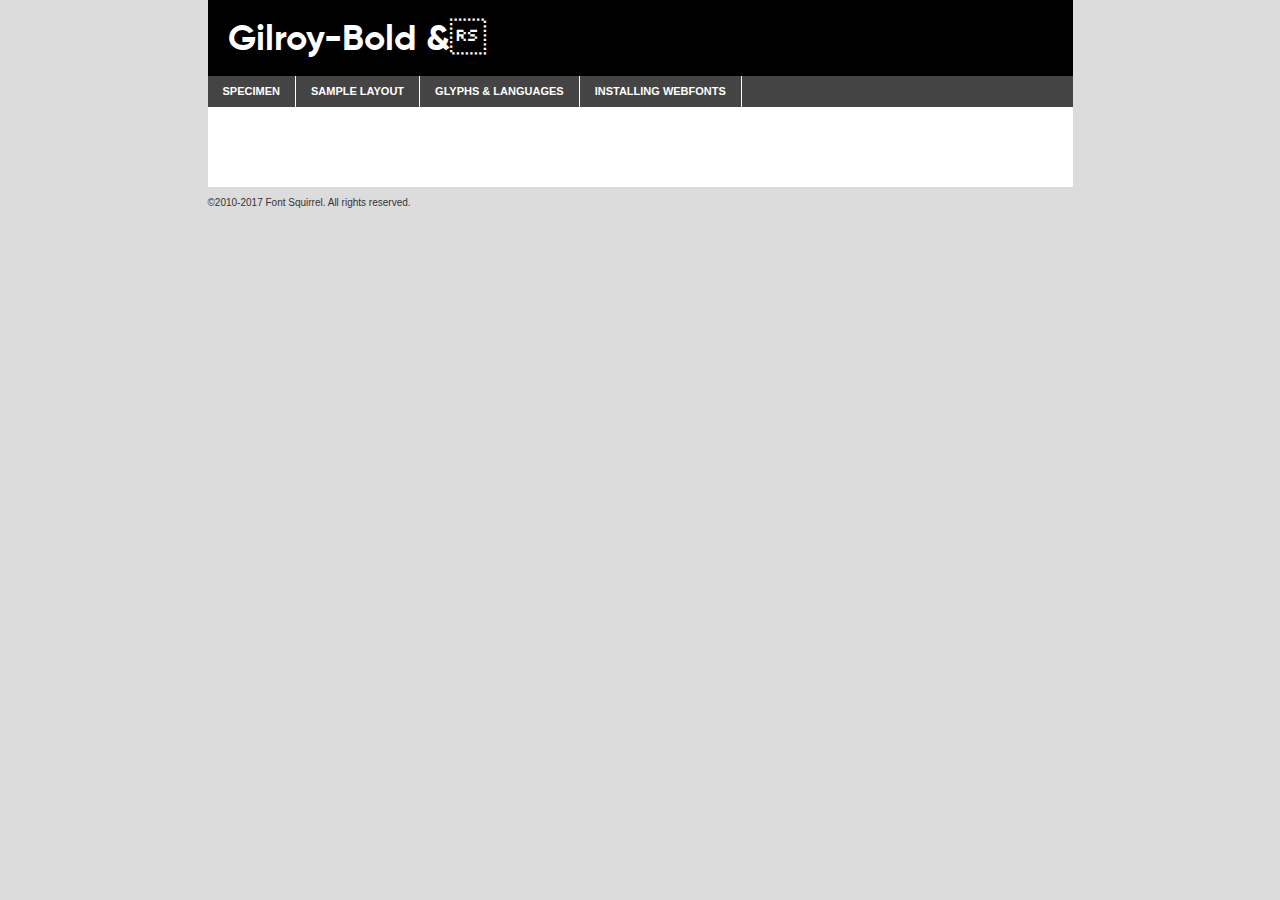
<file: assets/font/gilroy-bold-demo.html>
<!DOCTYPE html PUBLIC "-//W3C//DTD XHTML 1.0 Transitional//EN"
        "http://www.w3.org/TR/xhtml1/DTD/xhtml1-transitional.dtd">

<html xmlns="http://www.w3.org/1999/xhtml" xml:lang="en" lang="en">
<head>
    <meta http-equiv="Content-Type" content="text/html; charset=utf-8"/>
    <script src="http://ajax.googleapis.com/ajax/libs/jquery/1.7.2/jquery.min.js" type="text/javascript" charset="utf-8"></script>
    <script type="text/javascript">
		(function($) {
			$.fn.easyTabs = function(option) {
				var param = jQuery.extend({ fadeSpeed: 'fast', defaultContent: 1, activeClass: 'active' }, option);
				$(this).each(function() {
					var thisId = '#' + this.id;
					if ( param.defaultContent == '' )
					{
						param.defaultContent = 1;
					}
					if ( typeof param.defaultContent == 'number' )
					{
						var defaultTab = $(thisId + ' .tabs li:eq(' + (param.defaultContent - 1) + ') a').attr('href').substr(1);
					}
					else
					{
						var defaultTab = param.defaultContent;
					}
					$(thisId + ' .tabs li a').each(function() {
						var tabToHide = $(this).attr('href').substr(1);
						$('#' + tabToHide).addClass('easytabs-tab-content');
					});
					hideAll();
					changeContent(defaultTab);

					function hideAll() {$(thisId + ' .easytabs-tab-content').hide();}

					function changeContent(tabId)
					{
						hideAll();
						$(thisId + ' .tabs li').removeClass(param.activeClass);
						$(thisId + ' .tabs li a[href=#' + tabId + ']').closest('li').addClass(param.activeClass);
						if ( param.fadeSpeed != 'none' )
						{
							$(thisId + ' #' + tabId).fadeIn(param.fadeSpeed);
						}
						else
						{
							$(thisId + ' #' + tabId).show();
						}
					}

					$(thisId + ' .tabs li').click(function() {
						var tabId = $(this).find('a').attr('href').substr(1);
						changeContent(tabId);
						return false;
					});
				});
			}
		})(jQuery);
    </script>
    <link rel="stylesheet" href="specimen_files/specimen_stylesheet.css" type="text/css" charset="utf-8"/>
    <link rel="stylesheet" href="stylesheet.css" type="text/css" charset="utf-8"/>

    <style type="text/css">
        		body {
			font-family: 'gilroy-bolduploaded_file';
        		}

            </style>

    <title>Gilroy-Bold & Specimen</title>


    <script type="text/javascript" charset="utf-8">
		$(document).ready(function() {
			$('#container').easyTabs({ defaultContent: 1 });
		});
    </script>
</head>

<body>
<div id="container">
    <div id="header">
		Gilroy-Bold &    </div>
    <ul class="tabs">
        <li><a href="#specimen">Specimen</a></li>
        <li><a href="#layout">Sample Layout</a></li>
		        <li><a href="#glyphs">Glyphs &amp; Languages</a></li>
        <li><a href="#installing">Installing Webfonts</a></li>

    </ul>

    <div id="main_content">


        <div id="specimen">

            <div class="section">
                <div class="grid12 firstcol">
                    <div class="huge">AaBb</div>
                </div>
            </div>

            <div class="section">
                <div class="glyph_range">A&#x200B;B&#x200b;C&#x200b;D&#x200b;E&#x200b;F&#x200b;G&#x200b;H&#x200b;I&#x200b;J&#x200b;K&#x200b;L&#x200b;M&#x200b;N&#x200b;O&#x200b;P&#x200b;Q&#x200b;R&#x200b;S&#x200b;T&#x200b;U&#x200b;V&#x200b;W&#x200b;X&#x200b;Y&#x200b;Z&#x200b;a&#x200b;b&#x200b;c&#x200b;d&#x200b;e&#x200b;f&#x200b;g&#x200b;h&#x200b;i&#x200b;j&#x200b;k&#x200b;l&#x200b;m&#x200b;n&#x200b;o&#x200b;p&#x200b;q&#x200b;r&#x200b;s&#x200b;t&#x200b;u&#x200b;v&#x200b;w&#x200b;x&#x200b;y&#x200b;z&#x200b;1&#x200b;2&#x200b;3&#x200b;4&#x200b;5&#x200b;6&#x200b;7&#x200b;8&#x200b;9&#x200b;0&#x200b;&amp;&#x200b;.&#x200b;,&#x200b;?&#x200b;!&#x200b;&#64;&#x200b;(&#x200b;)&#x200b;#&#x200b;$&#x200b;%&#x200b;*&#x200b;+&#x200b;-&#x200b;=&#x200b;:&#x200b;;</div>
            </div>
            <div class="section">
                <div class="grid12 firstcol">
                    <table class="sample_table">
                        <tr>
                            <td>10</td>
                            <td class="size10">abcdefghijklmnopqrstuvwxyzABCDEFGHIJKLMNOPQRSTUVWXYZ0123456789abcdefghijklmnopqrstuvwxyzABCDEFGHIJKLMNOPQRSTUVWXYZ0123456789abcdefghijklmnopqrstuvwxyzABCDEFGHIJKLMNOPQRSTUVWXYZ</td>
                        </tr>
                        <tr>
                            <td>11</td>
                            <td class="size11">abcdefghijklmnopqrstuvwxyzABCDEFGHIJKLMNOPQRSTUVWXYZ0123456789abcdefghijklmnopqrstuvwxyzABCDEFGHIJKLMNOPQRSTUVWXYZ0123456789abcdefghijklmnopqrstuvwxyzABCDEFGHIJKLMNOPQRSTUVWXYZ</td>
                        </tr>
                        <tr>
                            <td>12</td>
                            <td class="size12">abcdefghijklmnopqrstuvwxyzABCDEFGHIJKLMNOPQRSTUVWXYZ0123456789abcdefghijklmnopqrstuvwxyzABCDEFGHIJKLMNOPQRSTUVWXYZ0123456789abcdefghijklmnopqrstuvwxyzABCDEFGHIJKLMNOPQRSTUVWXYZ</td>
                        </tr>
                        <tr>
                            <td>13</td>
                            <td class="size13">abcdefghijklmnopqrstuvwxyzABCDEFGHIJKLMNOPQRSTUVWXYZ0123456789abcdefghijklmnopqrstuvwxyzABCDEFGHIJKLMNOPQRSTUVWXYZ0123456789abcdefghijklmnopqrstuvwxyzABCDEFGHIJKLMNOPQRSTUVWXYZ</td>
                        </tr>
                        <tr>
                            <td>14</td>
                            <td class="size14">abcdefghijklmnopqrstuvwxyzABCDEFGHIJKLMNOPQRSTUVWXYZ0123456789abcdefghijklmnopqrstuvwxyzABCDEFGHIJKLMNOPQRSTUVWXYZ0123456789abcdefghijklmnopqrstuvwxyzABCDEFGHIJKLMNOPQRSTUVWXYZ</td>
                        </tr>
                        <tr>
                            <td>16</td>
                            <td class="size16">abcdefghijklmnopqrstuvwxyzABCDEFGHIJKLMNOPQRSTUVWXYZ0123456789abcdefghijklmnopqrstuvwxyzABCDEFGHIJKLMNOPQRSTUVWXYZ</td>
                        </tr>
                        <tr>
                            <td>18</td>
                            <td class="size18">abcdefghijklmnopqrstuvwxyzABCDEFGHIJKLMNOPQRSTUVWXYZ0123456789abcdefghijklmnopqrstuvwxyzABCDEFGHIJKLMNOPQRSTUVWXYZ</td>
                        </tr>
                        <tr>
                            <td>20</td>
                            <td class="size20">abcdefghijklmnopqrstuvwxyzABCDEFGHIJKLMNOPQRSTUVWXYZ0123456789abcdefghijklmnopqrstuvwxyzABCDEFGHIJKLMNOPQRSTUVWXYZ</td>
                        </tr>
                        <tr>
                            <td>24</td>
                            <td class="size24">abcdefghijklmnopqrstuvwxyzABCDEFGHIJKLMNOPQRSTUVWXYZ0123456789abcdefghijklmnopqrstuvwxyzABCDEFGHIJKLMNOPQRSTUVWXYZ</td>
                        </tr>
                        <tr>
                            <td>30</td>
                            <td class="size30">abcdefghijklmnopqrstuvwxyzABCDEFGHIJKLMNOPQRSTUVWXYZ0123456789abcdefghijklmnopqrstuvwxyzABCDEFGHIJKLMNOPQRSTUVWXYZ</td>
                        </tr>
                        <tr>
                            <td>36</td>
                            <td class="size36">abcdefghijklmnopqrstuvwxyzABCDEFGHIJKLMNOPQRSTUVWXYZ0123456789abcdefghijklmnopqrstuvwxyzABCDEFGHIJKLMNOPQRSTUVWXYZ</td>
                        </tr>
                        <tr>
                            <td>48</td>
                            <td class="size48">abcdefghijklmnopqrstuvwxyzABCDEFGHIJKLMNOPQRSTUVWXYZ0123456789abcdefghijklmnopqrstuvwxyzABCDEFGHIJKLMNOPQRSTUVWXYZ</td>
                        </tr>
                        <tr>
                            <td>60</td>
                            <td class="size60">abcdefghijklmnopqrstuvwxyzABCDEFGHIJKLMNOPQRSTUVWXYZ0123456789abcdefghijklmnopqrstuvwxyzABCDEFGHIJKLMNOPQRSTUVWXYZ</td>
                        </tr>
                        <tr>
                            <td>72</td>
                            <td class="size72">abcdefghijklmnopqrstuvwxyzABCDEFGHIJKLMNOPQRSTUVWXYZ0123456789abcdefghijklmnopqrstuvwxyzABCDEFGHIJKLMNOPQRSTUVWXYZ</td>
                        </tr>
                        <tr>
                            <td>90</td>
                            <td class="size90">abcdefghijklmnopqrstuvwxyzABCDEFGHIJKLMNOPQRSTUVWXYZ0123456789abcdefghijklmnopqrstuvwxyzABCDEFGHIJKLMNOPQRSTUVWXYZ</td>
                        </tr>
                    </table>

                </div>

            </div>


            <div class="section" id="bodycomparison">


                <div id="xheight">
                    <div class="fontbody">&#x25FC;&#x25FC;&#x25FC;&#x25FC;&#x25FC;&#x25FC;&#x25FC;&#x25FC;&#x25FC;&#x25FC;&#x25FC;&#x25FC;&#x25FC;&#x25FC;&#x25FC;&#x25FC;&#x25FC;&#x25FC;&#x25FC;&#x25FC;&#x25FC;&#x25FC;&#x25FC;&#x25FC;&#x25FC;&#x25FC;&#x25FC;&#x25FC;&#x25FC;&#x25FC;&#x25FC;&#x25FC;&#x25FC;&#x25FC;&#x25FC;&#x25FC;&#x25FC;&#x25FC;&#x25FC;&#x25FC;&#x25FC;&#x25FC;&#x25FC;&#x25FC;&#x25FC;&#x25FC;&#x25FC;&#x25FC;&#x25FC;&#x25FC;&#x25FC;&#x25FC;&#x25FC;&#x25FC;&#x25FC;&#x25FC;&#x25FC;&#x25FC;&#x25FC;&#x25FC;&#x25FC;&#x25FC;&#x25FC;&#x25FC;&#x25FC;&#x25FC;&#x25FC;&#x25FC;&#x25FC;&#x25FC;&#x25FC;&#x25FC;&#x25FC;&#x25FC;&#x25FC;&#x25FC;&#x25FC;&#x25FC;&#x25FC;&#x25FC;&#x25FC;&#x25FC;&#x25FC;&#x25FC;&#x25FC;&#x25FC;&#x25FC;&#x25FC;&#x25FC;&#x25FC;&#x25FC;&#x25FC;&#x25FC;&#x25FC;&#x25FC;&#x25FC;&#x25FC;&#x25FC;&#x25FC;body</div>
                    <div class="arialbody">body</div>
                    <div class="verdanabody">body</div>
                    <div class="georgiabody">body</div>
                </div>
                <div class="fontbody" style="z-index:1">
                    body<span>Gilroy-Bold &</span>
                </div>
                <div class="arialbody" style="z-index:1">
                    body<span>Arial</span>
                </div>
                <div class="verdanabody" style="z-index:1">
                    body<span>Verdana</span>
                </div>
                <div class="georgiabody" style="z-index:1">
                    body<span>Georgia</span>
                </div>


            </div>


            <div class="section psample psample_row1" id="">

                <div class="grid2 firstcol">
                    <p class="size10"><span>10.</span>Aenean lacinia bibendum nulla sed consectetur. Fusce dapibus, tellus ac cursus commodo, tortor mauris condimentum nibh, ut fermentum massa justo sit amet risus. Nullam id dolor id nibh ultricies vehicula ut id elit. Cum sociis natoque penatibus et magnis dis parturient montes, nascetur ridiculus mus. Nulla vitae elit libero, a pharetra augue.</p>

                </div>
                <div class="grid3">
                    <p class="size11"><span>11.</span>Aenean lacinia bibendum nulla sed consectetur. Fusce dapibus, tellus ac cursus commodo, tortor mauris condimentum nibh, ut fermentum massa justo sit amet risus. Nullam id dolor id nibh ultricies vehicula ut id elit. Cum sociis natoque penatibus et magnis dis parturient montes, nascetur ridiculus mus. Nulla vitae elit libero, a pharetra augue.</p>

                </div>
                <div class="grid3">
                    <p class="size12"><span>12.</span>Aenean lacinia bibendum nulla sed consectetur. Fusce dapibus, tellus ac cursus commodo, tortor mauris condimentum nibh, ut fermentum massa justo sit amet risus. Nullam id dolor id nibh ultricies vehicula ut id elit. Cum sociis natoque penatibus et magnis dis parturient montes, nascetur ridiculus mus. Nulla vitae elit libero, a pharetra augue.</p>

                </div>
                <div class="grid4">
                    <p class="size13"><span>13.</span>Aenean lacinia bibendum nulla sed consectetur. Fusce dapibus, tellus ac cursus commodo, tortor mauris condimentum nibh, ut fermentum massa justo sit amet risus. Nullam id dolor id nibh ultricies vehicula ut id elit. Cum sociis natoque penatibus et magnis dis parturient montes, nascetur ridiculus mus. Nulla vitae elit libero, a pharetra augue.</p>

                </div>
                <div class="white_blend"></div>

            </div>
            <div class="section psample psample_row2" id="">
                <div class="grid3 firstcol">
                    <p class="size14"><span>14.</span>Aenean lacinia bibendum nulla sed consectetur. Fusce dapibus, tellus ac cursus commodo, tortor mauris condimentum nibh, ut fermentum massa justo sit amet risus. Nullam id dolor id nibh ultricies vehicula ut id elit. Cum sociis natoque penatibus et magnis dis parturient montes, nascetur ridiculus mus. Nulla vitae elit libero, a pharetra augue.</p>

                </div>
                <div class="grid4">
                    <p class="size16"><span>16.</span>Aenean lacinia bibendum nulla sed consectetur. Fusce dapibus, tellus ac cursus commodo, tortor mauris condimentum nibh, ut fermentum massa justo sit amet risus. Nullam id dolor id nibh ultricies vehicula ut id elit. Cum sociis natoque penatibus et magnis dis parturient montes, nascetur ridiculus mus. Nulla vitae elit libero, a pharetra augue.</p>

                </div>
                <div class="grid5">
                    <p class="size18"><span>18.</span>Aenean lacinia bibendum nulla sed consectetur. Fusce dapibus, tellus ac cursus commodo, tortor mauris condimentum nibh, ut fermentum massa justo sit amet risus. Nullam id dolor id nibh ultricies vehicula ut id elit. Cum sociis natoque penatibus et magnis dis parturient montes, nascetur ridiculus mus. Nulla vitae elit libero, a pharetra augue.</p>

                </div>

                <div class="white_blend"></div>

            </div>

            <div class="section psample psample_row3" id="">
                <div class="grid5 firstcol">
                    <p class="size20"><span>20.</span>Aenean lacinia bibendum nulla sed consectetur. Fusce dapibus, tellus ac cursus commodo, tortor mauris condimentum nibh, ut fermentum massa justo sit amet risus. Nullam id dolor id nibh ultricies vehicula ut id elit. Cum sociis natoque penatibus et magnis dis parturient montes, nascetur ridiculus mus. Nulla vitae elit libero, a pharetra augue.</p>
                </div>
                <div class="grid7">
                    <p class="size24"><span>24.</span>Aenean lacinia bibendum nulla sed consectetur. Fusce dapibus, tellus ac cursus commodo, tortor mauris condimentum nibh, ut fermentum massa justo sit amet risus. Nullam id dolor id nibh ultricies vehicula ut id elit. Cum sociis natoque penatibus et magnis dis parturient montes, nascetur ridiculus mus. Nulla vitae elit libero, a pharetra augue.</p>
                </div>

                <div class="white_blend"></div>

            </div>

            <div class="section psample psample_row4" id="">
                <div class="grid12 firstcol">
                    <p class="size30"><span>30.</span>Aenean lacinia bibendum nulla sed consectetur. Fusce dapibus, tellus ac cursus commodo, tortor mauris condimentum nibh, ut fermentum massa justo sit amet risus. Nullam id dolor id nibh ultricies vehicula ut id elit. Cum sociis natoque penatibus et magnis dis parturient montes, nascetur ridiculus mus. Nulla vitae elit libero, a pharetra augue.</p>
                </div>
                <div class="white_blend"></div>

            </div>


            <div class="section psample psample_row1 fullreverse">
                <div class="grid2 firstcol">
                    <p class="size10"><span>10.</span>Aenean lacinia bibendum nulla sed consectetur. Fusce dapibus, tellus ac cursus commodo, tortor mauris condimentum nibh, ut fermentum massa justo sit amet risus. Nullam id dolor id nibh ultricies vehicula ut id elit. Cum sociis natoque penatibus et magnis dis parturient montes, nascetur ridiculus mus. Nulla vitae elit libero, a pharetra augue.</p>

                </div>
                <div class="grid3">
                    <p class="size11"><span>11.</span>Aenean lacinia bibendum nulla sed consectetur. Fusce dapibus, tellus ac cursus commodo, tortor mauris condimentum nibh, ut fermentum massa justo sit amet risus. Nullam id dolor id nibh ultricies vehicula ut id elit. Cum sociis natoque penatibus et magnis dis parturient montes, nascetur ridiculus mus. Nulla vitae elit libero, a pharetra augue.</p>

                </div>
                <div class="grid3">
                    <p class="size12"><span>12.</span>Aenean lacinia bibendum nulla sed consectetur. Fusce dapibus, tellus ac cursus commodo, tortor mauris condimentum nibh, ut fermentum massa justo sit amet risus. Nullam id dolor id nibh ultricies vehicula ut id elit. Cum sociis natoque penatibus et magnis dis parturient montes, nascetur ridiculus mus. Nulla vitae elit libero, a pharetra augue.</p>

                </div>
                <div class="grid4">
                    <p class="size13"><span>13.</span>Aenean lacinia bibendum nulla sed consectetur. Fusce dapibus, tellus ac cursus commodo, tortor mauris condimentum nibh, ut fermentum massa justo sit amet risus. Nullam id dolor id nibh ultricies vehicula ut id elit. Cum sociis natoque penatibus et magnis dis parturient montes, nascetur ridiculus mus. Nulla vitae elit libero, a pharetra augue.</p>

                </div>
                <div class="black_blend"></div>

            </div>

            <div class="section psample psample_row2 fullreverse">
                <div class="grid3 firstcol">
                    <p class="size14"><span>14.</span>Aenean lacinia bibendum nulla sed consectetur. Fusce dapibus, tellus ac cursus commodo, tortor mauris condimentum nibh, ut fermentum massa justo sit amet risus. Nullam id dolor id nibh ultricies vehicula ut id elit. Cum sociis natoque penatibus et magnis dis parturient montes, nascetur ridiculus mus. Nulla vitae elit libero, a pharetra augue.</p>

                </div>
                <div class="grid4">
                    <p class="size16"><span>16.</span>Aenean lacinia bibendum nulla sed consectetur. Fusce dapibus, tellus ac cursus commodo, tortor mauris condimentum nibh, ut fermentum massa justo sit amet risus. Nullam id dolor id nibh ultricies vehicula ut id elit. Cum sociis natoque penatibus et magnis dis parturient montes, nascetur ridiculus mus. Nulla vitae elit libero, a pharetra augue.</p>

                </div>
                <div class="grid5">
                    <p class="size18"><span>18.</span>Aenean lacinia bibendum nulla sed consectetur. Fusce dapibus, tellus ac cursus commodo, tortor mauris condimentum nibh, ut fermentum massa justo sit amet risus. Nullam id dolor id nibh ultricies vehicula ut id elit. Cum sociis natoque penatibus et magnis dis parturient montes, nascetur ridiculus mus. Nulla vitae elit libero, a pharetra augue.</p>

                </div>
                <div class="black_blend"></div>

            </div>

            <div class="section psample fullreverse psample_row3" id="">
                <div class="grid5 firstcol">
                    <p class="size20"><span>20.</span>Aenean lacinia bibendum nulla sed consectetur. Fusce dapibus, tellus ac cursus commodo, tortor mauris condimentum nibh, ut fermentum massa justo sit amet risus. Nullam id dolor id nibh ultricies vehicula ut id elit. Cum sociis natoque penatibus et magnis dis parturient montes, nascetur ridiculus mus. Nulla vitae elit libero, a pharetra augue.</p>
                </div>
                <div class="grid7">
                    <p class="size24"><span>24.</span>Aenean lacinia bibendum nulla sed consectetur. Fusce dapibus, tellus ac cursus commodo, tortor mauris condimentum nibh, ut fermentum massa justo sit amet risus. Nullam id dolor id nibh ultricies vehicula ut id elit. Cum sociis natoque penatibus et magnis dis parturient montes, nascetur ridiculus mus. Nulla vitae elit libero, a pharetra augue.</p>
                </div>

                <div class="black_blend"></div>

            </div>

            <div class="section psample fullreverse psample_row4" id="" style="border-bottom: 20px #000 solid;">
                <div class="grid12 firstcol">
                    <p class="size30"><span>30.</span>Aenean lacinia bibendum nulla sed consectetur. Fusce dapibus, tellus ac cursus commodo, tortor mauris condimentum nibh, ut fermentum massa justo sit amet risus. Nullam id dolor id nibh ultricies vehicula ut id elit. Cum sociis natoque penatibus et magnis dis parturient montes, nascetur ridiculus mus. Nulla vitae elit libero, a pharetra augue.</p>
                </div>
                <div class="black_blend"></div>

            </div>


        </div>

        <div id="layout">

            <div class="section">

                <div class="grid12 firstcol">
                    <h1>Lorem Ipsum Dolor</h1>
                    <h2>Etiam porta sem malesuada magna mollis euismod</h2>

                    <p class="byline">By <a href="#link">Aenean Lacinia</a></p>
                </div>
            </div>
            <div class="section">
                <div class="grid8 firstcol">
                    <p class="large">Donec sed odio dui. Morbi leo risus, porta ac consectetur ac, vestibulum at eros. Fusce dapibus, tellus ac cursus commodo, tortor mauris condimentum nibh, ut fermentum massa justo sit amet risus. </p>


                    <h3>Pellentesque ornare sem</h3>

                    <p>Maecenas sed diam eget risus varius blandit sit amet non magna. Maecenas faucibus mollis interdum. Donec ullamcorper nulla non metus auctor fringilla. Nullam id dolor id nibh ultricies vehicula ut id elit. Nullam id dolor id nibh ultricies vehicula ut id elit. </p>

                    <p>Aenean eu leo quam. Pellentesque ornare sem lacinia quam venenatis vestibulum. Lorem ipsum dolor sit amet, consectetur adipiscing elit. Cum sociis natoque penatibus et magnis dis parturient montes, nascetur ridiculus mus. </p>

                    <p>Nulla vitae elit libero, a pharetra augue. Praesent commodo cursus magna, vel scelerisque nisl consectetur et. Aenean lacinia bibendum nulla sed consectetur. </p>

                    <p>Nullam quis risus eget urna mollis ornare vel eu leo. Nullam quis risus eget urna mollis ornare vel eu leo. Maecenas sed diam eget risus varius blandit sit amet non magna. Donec ullamcorper nulla non metus auctor fringilla. </p>

                    <h3>Cras mattis consectetur</h3>

                    <p>Aenean eu leo quam. Pellentesque ornare sem lacinia quam venenatis vestibulum. Aenean lacinia bibendum nulla sed consectetur. Integer posuere erat a ante venenatis dapibus posuere velit aliquet. Cras mattis consectetur purus sit amet fermentum. </p>

                    <p>Nullam id dolor id nibh ultricies vehicula ut id elit. Nullam quis risus eget urna mollis ornare vel eu leo. Cras mattis consectetur purus sit amet fermentum.</p>
                </div>

                <div class="grid4 sidebar">

                    <div class="box reverse">
                        <p class="last">Nullam quis risus eget urna mollis ornare vel eu leo. Donec ullamcorper nulla non metus auctor fringilla. Cras mattis consectetur purus sit amet fermentum. Sed posuere consectetur est at lobortis. Lorem ipsum dolor sit amet, consectetur adipiscing elit. </p>
                    </div>

                    <p class="caption">Maecenas sed diam eget risus varius.</p>

                    <p>Vestibulum id ligula porta felis euismod semper. Integer posuere erat a ante venenatis dapibus posuere velit aliquet. Vestibulum id ligula porta felis euismod semper. Sed posuere consectetur est at lobortis. Maecenas sed diam eget risus varius blandit sit amet non magna. Fusce dapibus, tellus ac cursus commodo, tortor mauris condimentum nibh, ut fermentum massa justo sit amet risus. </p>


                    <p>Duis mollis, est non commodo luctus, nisi erat porttitor ligula, eget lacinia odio sem nec elit. Aenean lacinia bibendum nulla sed consectetur. Vivamus sagittis lacus vel augue laoreet rutrum faucibus dolor auctor. Aenean lacinia bibendum nulla sed consectetur. Nullam quis risus eget urna mollis ornare vel eu leo. </p>

                    <p>Praesent commodo cursus magna, vel scelerisque nisl consectetur et. Donec ullamcorper nulla non metus auctor fringilla. Maecenas faucibus mollis interdum. Fusce dapibus, tellus ac cursus commodo, tortor mauris condimentum nibh, ut fermentum massa justo sit amet risus. </p>

                </div>
            </div>

        </div>


		

        <div id="glyphs">
            <div class="section">
                <div class="grid12 firstcol">

                    <h1>Language Support</h1>
                    <p>The subset of Gilroy-Bold & in this kit supports the following languages:<br/>

						Albanian, Basque, Breton, Chamorro, Danish, Dutch, English, Faroese, Finnish, French, Frisian, Galician, German, Icelandic, Italian, Malagasy, Norwegian, Portuguese, Spanish, Alsatian, Aragonese, Arapaho, Arrernte, Asturian, Aymara, Bislama, Cebuano, Corsican, Fijian, French_creole, Genoese, Gilbertese, Greenlandic, Haitian_creole, Hiligaynon, Hmong, Hopi, Ibanag, Iloko_ilokano, Indonesian, Interglossa_glosa, Interlingua, Irish_gaelic, Jerriais, Lojban, Lombard, Luxembourgeois, Manx, Mohawk, Norfolk_pitcairnese, Occitan, Oromo, Pangasinan, Papiamento, Piedmontese, Potawatomi, Rhaeto-romance, Romansh, Rotokas, Sami_lule, Samoan, Sardinian, Scots_gaelic, Seychelles_creole, Shona, Sicilian, Somali, Southern_ndebele, Swahili, Swati_swazi, Tagalog_filipino_pilipino, Tetum, Tok_pisin, Uyghur_latinized, Volapuk, Walloon, Warlpiri, Xhosa, Yapese, Zulu, Latinbasic, Ubasic, Demo                    </p>
                    <h1>Glyph Chart</h1>
                    <p>The subset of Gilroy-Bold & in this kit includes all the glyphs listed below. Unicode entities are included above each glyph to help you insert individual characters into your layout.</p>
                    <div id="glyph_chart">

																				                                <div><p>&amp;#13;</p>&#13;</div>
																				                                <div><p>&amp;#32;</p>&#32;</div>
																				                                <div><p>&amp;#33;</p>&#33;</div>
																				                                <div><p>&amp;#34;</p>&#34;</div>
																				                                <div><p>&amp;#35;</p>&#35;</div>
																				                                <div><p>&amp;#36;</p>&#36;</div>
																				                                <div><p>&amp;#37;</p>&#37;</div>
																				                                <div><p>&amp;#38;</p>&#38;</div>
																				                                <div><p>&amp;#39;</p>&#39;</div>
																				                                <div><p>&amp;#40;</p>&#40;</div>
																				                                <div><p>&amp;#41;</p>&#41;</div>
																				                                <div><p>&amp;#42;</p>&#42;</div>
																				                                <div><p>&amp;#43;</p>&#43;</div>
																				                                <div><p>&amp;#44;</p>&#44;</div>
																				                                <div><p>&amp;#45;</p>&#45;</div>
																				                                <div><p>&amp;#46;</p>&#46;</div>
																				                                <div><p>&amp;#47;</p>&#47;</div>
																				                                <div><p>&amp;#48;</p>&#48;</div>
																				                                <div><p>&amp;#49;</p>&#49;</div>
																				                                <div><p>&amp;#50;</p>&#50;</div>
																				                                <div><p>&amp;#51;</p>&#51;</div>
																				                                <div><p>&amp;#52;</p>&#52;</div>
																				                                <div><p>&amp;#53;</p>&#53;</div>
																				                                <div><p>&amp;#54;</p>&#54;</div>
																				                                <div><p>&amp;#55;</p>&#55;</div>
																				                                <div><p>&amp;#56;</p>&#56;</div>
																				                                <div><p>&amp;#57;</p>&#57;</div>
																				                                <div><p>&amp;#58;</p>&#58;</div>
																				                                <div><p>&amp;#59;</p>&#59;</div>
																				                                <div><p>&amp;#60;</p>&#60;</div>
																				                                <div><p>&amp;#61;</p>&#61;</div>
																				                                <div><p>&amp;#62;</p>&#62;</div>
																				                                <div><p>&amp;#63;</p>&#63;</div>
																				                                <div><p>&amp;#64;</p>&#64;</div>
																				                                <div><p>&amp;#65;</p>&#65;</div>
																				                                <div><p>&amp;#66;</p>&#66;</div>
																				                                <div><p>&amp;#67;</p>&#67;</div>
																				                                <div><p>&amp;#68;</p>&#68;</div>
																				                                <div><p>&amp;#69;</p>&#69;</div>
																				                                <div><p>&amp;#70;</p>&#70;</div>
																				                                <div><p>&amp;#71;</p>&#71;</div>
																				                                <div><p>&amp;#72;</p>&#72;</div>
																				                                <div><p>&amp;#73;</p>&#73;</div>
																				                                <div><p>&amp;#74;</p>&#74;</div>
																				                                <div><p>&amp;#75;</p>&#75;</div>
																				                                <div><p>&amp;#76;</p>&#76;</div>
																				                                <div><p>&amp;#77;</p>&#77;</div>
																				                                <div><p>&amp;#78;</p>&#78;</div>
																				                                <div><p>&amp;#79;</p>&#79;</div>
																				                                <div><p>&amp;#80;</p>&#80;</div>
																				                                <div><p>&amp;#81;</p>&#81;</div>
																				                                <div><p>&amp;#82;</p>&#82;</div>
																				                                <div><p>&amp;#83;</p>&#83;</div>
																				                                <div><p>&amp;#84;</p>&#84;</div>
																				                                <div><p>&amp;#85;</p>&#85;</div>
																				                                <div><p>&amp;#86;</p>&#86;</div>
																				                                <div><p>&amp;#87;</p>&#87;</div>
																				                                <div><p>&amp;#88;</p>&#88;</div>
																				                                <div><p>&amp;#89;</p>&#89;</div>
																				                                <div><p>&amp;#90;</p>&#90;</div>
																				                                <div><p>&amp;#91;</p>&#91;</div>
																				                                <div><p>&amp;#92;</p>&#92;</div>
																				                                <div><p>&amp;#93;</p>&#93;</div>
																				                                <div><p>&amp;#94;</p>&#94;</div>
																				                                <div><p>&amp;#95;</p>&#95;</div>
																				                                <div><p>&amp;#96;</p>&#96;</div>
																				                                <div><p>&amp;#97;</p>&#97;</div>
																				                                <div><p>&amp;#98;</p>&#98;</div>
																				                                <div><p>&amp;#99;</p>&#99;</div>
																				                                <div><p>&amp;#100;</p>&#100;</div>
																				                                <div><p>&amp;#101;</p>&#101;</div>
																				                                <div><p>&amp;#102;</p>&#102;</div>
																				                                <div><p>&amp;#103;</p>&#103;</div>
																				                                <div><p>&amp;#104;</p>&#104;</div>
																				                                <div><p>&amp;#105;</p>&#105;</div>
																				                                <div><p>&amp;#106;</p>&#106;</div>
																				                                <div><p>&amp;#107;</p>&#107;</div>
																				                                <div><p>&amp;#108;</p>&#108;</div>
																				                                <div><p>&amp;#109;</p>&#109;</div>
																				                                <div><p>&amp;#110;</p>&#110;</div>
																				                                <div><p>&amp;#111;</p>&#111;</div>
																				                                <div><p>&amp;#112;</p>&#112;</div>
																				                                <div><p>&amp;#113;</p>&#113;</div>
																				                                <div><p>&amp;#114;</p>&#114;</div>
																				                                <div><p>&amp;#115;</p>&#115;</div>
																				                                <div><p>&amp;#116;</p>&#116;</div>
																				                                <div><p>&amp;#117;</p>&#117;</div>
																				                                <div><p>&amp;#118;</p>&#118;</div>
																				                                <div><p>&amp;#119;</p>&#119;</div>
																				                                <div><p>&amp;#120;</p>&#120;</div>
																				                                <div><p>&amp;#121;</p>&#121;</div>
																				                                <div><p>&amp;#122;</p>&#122;</div>
																				                                <div><p>&amp;#123;</p>&#123;</div>
																				                                <div><p>&amp;#124;</p>&#124;</div>
																				                                <div><p>&amp;#125;</p>&#125;</div>
																				                                <div><p>&amp;#126;</p>&#126;</div>
																				                                <div><p>&amp;#160;</p>&#160;</div>
																				                                <div><p>&amp;#161;</p>&#161;</div>
																				                                <div><p>&amp;#162;</p>&#162;</div>
																				                                <div><p>&amp;#163;</p>&#163;</div>
																				                                <div><p>&amp;#164;</p>&#164;</div>
																				                                <div><p>&amp;#165;</p>&#165;</div>
																				                                <div><p>&amp;#166;</p>&#166;</div>
																				                                <div><p>&amp;#167;</p>&#167;</div>
																				                                <div><p>&amp;#168;</p>&#168;</div>
																				                                <div><p>&amp;#169;</p>&#169;</div>
																				                                <div><p>&amp;#171;</p>&#171;</div>
																				                                <div><p>&amp;#172;</p>&#172;</div>
																				                                <div><p>&amp;#173;</p>&#173;</div>
																				                                <div><p>&amp;#174;</p>&#174;</div>
																				                                <div><p>&amp;#175;</p>&#175;</div>
																				                                <div><p>&amp;#176;</p>&#176;</div>
																				                                <div><p>&amp;#177;</p>&#177;</div>
																				                                <div><p>&amp;#180;</p>&#180;</div>
																				                                <div><p>&amp;#181;</p>&#181;</div>
																				                                <div><p>&amp;#182;</p>&#182;</div>
																				                                <div><p>&amp;#183;</p>&#183;</div>
																				                                <div><p>&amp;#184;</p>&#184;</div>
																				                                <div><p>&amp;#187;</p>&#187;</div>
																				                                <div><p>&amp;#188;</p>&#188;</div>
																				                                <div><p>&amp;#189;</p>&#189;</div>
																				                                <div><p>&amp;#190;</p>&#190;</div>
																				                                <div><p>&amp;#191;</p>&#191;</div>
																				                                <div><p>&amp;#192;</p>&#192;</div>
																				                                <div><p>&amp;#193;</p>&#193;</div>
																				                                <div><p>&amp;#194;</p>&#194;</div>
																				                                <div><p>&amp;#195;</p>&#195;</div>
																				                                <div><p>&amp;#196;</p>&#196;</div>
																				                                <div><p>&amp;#197;</p>&#197;</div>
																				                                <div><p>&amp;#198;</p>&#198;</div>
																				                                <div><p>&amp;#199;</p>&#199;</div>
																				                                <div><p>&amp;#200;</p>&#200;</div>
																				                                <div><p>&amp;#201;</p>&#201;</div>
																				                                <div><p>&amp;#202;</p>&#202;</div>
																				                                <div><p>&amp;#203;</p>&#203;</div>
																				                                <div><p>&amp;#204;</p>&#204;</div>
																				                                <div><p>&amp;#205;</p>&#205;</div>
																				                                <div><p>&amp;#206;</p>&#206;</div>
																				                                <div><p>&amp;#207;</p>&#207;</div>
																				                                <div><p>&amp;#208;</p>&#208;</div>
																				                                <div><p>&amp;#209;</p>&#209;</div>
																				                                <div><p>&amp;#210;</p>&#210;</div>
																				                                <div><p>&amp;#211;</p>&#211;</div>
																				                                <div><p>&amp;#212;</p>&#212;</div>
																				                                <div><p>&amp;#213;</p>&#213;</div>
																				                                <div><p>&amp;#214;</p>&#214;</div>
																				                                <div><p>&amp;#215;</p>&#215;</div>
																				                                <div><p>&amp;#216;</p>&#216;</div>
																				                                <div><p>&amp;#217;</p>&#217;</div>
																				                                <div><p>&amp;#218;</p>&#218;</div>
																				                                <div><p>&amp;#219;</p>&#219;</div>
																				                                <div><p>&amp;#220;</p>&#220;</div>
																				                                <div><p>&amp;#221;</p>&#221;</div>
																				                                <div><p>&amp;#222;</p>&#222;</div>
																				                                <div><p>&amp;#223;</p>&#223;</div>
																				                                <div><p>&amp;#224;</p>&#224;</div>
																				                                <div><p>&amp;#225;</p>&#225;</div>
																				                                <div><p>&amp;#226;</p>&#226;</div>
																				                                <div><p>&amp;#227;</p>&#227;</div>
																				                                <div><p>&amp;#228;</p>&#228;</div>
																				                                <div><p>&amp;#229;</p>&#229;</div>
																				                                <div><p>&amp;#230;</p>&#230;</div>
																				                                <div><p>&amp;#231;</p>&#231;</div>
																				                                <div><p>&amp;#232;</p>&#232;</div>
																				                                <div><p>&amp;#233;</p>&#233;</div>
																				                                <div><p>&amp;#234;</p>&#234;</div>
																				                                <div><p>&amp;#235;</p>&#235;</div>
																				                                <div><p>&amp;#236;</p>&#236;</div>
																				                                <div><p>&amp;#237;</p>&#237;</div>
																				                                <div><p>&amp;#238;</p>&#238;</div>
																				                                <div><p>&amp;#239;</p>&#239;</div>
																				                                <div><p>&amp;#240;</p>&#240;</div>
																				                                <div><p>&amp;#241;</p>&#241;</div>
																				                                <div><p>&amp;#242;</p>&#242;</div>
																				                                <div><p>&amp;#243;</p>&#243;</div>
																				                                <div><p>&amp;#244;</p>&#244;</div>
																				                                <div><p>&amp;#245;</p>&#245;</div>
																				                                <div><p>&amp;#246;</p>&#246;</div>
																				                                <div><p>&amp;#247;</p>&#247;</div>
																				                                <div><p>&amp;#248;</p>&#248;</div>
																				                                <div><p>&amp;#249;</p>&#249;</div>
																				                                <div><p>&amp;#250;</p>&#250;</div>
																				                                <div><p>&amp;#251;</p>&#251;</div>
																				                                <div><p>&amp;#252;</p>&#252;</div>
																				                                <div><p>&amp;#253;</p>&#253;</div>
																				                                <div><p>&amp;#254;</p>&#254;</div>
																				                                <div><p>&amp;#255;</p>&#255;</div>
																				                                <div><p>&amp;#338;</p>&#338;</div>
																				                                <div><p>&amp;#339;</p>&#339;</div>
																				                                <div><p>&amp;#376;</p>&#376;</div>
																				                                <div><p>&amp;#710;</p>&#710;</div>
																				                                <div><p>&amp;#732;</p>&#732;</div>
																				                                <div><p>&amp;#8192;</p>&#8192;</div>
																				                                <div><p>&amp;#8193;</p>&#8193;</div>
																				                                <div><p>&amp;#8194;</p>&#8194;</div>
																				                                <div><p>&amp;#8195;</p>&#8195;</div>
																				                                <div><p>&amp;#8196;</p>&#8196;</div>
																				                                <div><p>&amp;#8197;</p>&#8197;</div>
																				                                <div><p>&amp;#8198;</p>&#8198;</div>
																				                                <div><p>&amp;#8199;</p>&#8199;</div>
																				                                <div><p>&amp;#8200;</p>&#8200;</div>
																				                                <div><p>&amp;#8201;</p>&#8201;</div>
																				                                <div><p>&amp;#8202;</p>&#8202;</div>
																				                                <div><p>&amp;#8208;</p>&#8208;</div>
																				                                <div><p>&amp;#8209;</p>&#8209;</div>
																				                                <div><p>&amp;#8210;</p>&#8210;</div>
																				                                <div><p>&amp;#8211;</p>&#8211;</div>
																				                                <div><p>&amp;#8212;</p>&#8212;</div>
																				                                <div><p>&amp;#8216;</p>&#8216;</div>
																				                                <div><p>&amp;#8217;</p>&#8217;</div>
																				                                <div><p>&amp;#8218;</p>&#8218;</div>
																				                                <div><p>&amp;#8220;</p>&#8220;</div>
																				                                <div><p>&amp;#8221;</p>&#8221;</div>
																				                                <div><p>&amp;#8222;</p>&#8222;</div>
																				                                <div><p>&amp;#8226;</p>&#8226;</div>
																				                                <div><p>&amp;#8230;</p>&#8230;</div>
																				                                <div><p>&amp;#8239;</p>&#8239;</div>
																				                                <div><p>&amp;#8249;</p>&#8249;</div>
																				                                <div><p>&amp;#8250;</p>&#8250;</div>
																				                                <div><p>&amp;#8287;</p>&#8287;</div>
																				                                <div><p>&amp;#8364;</p>&#8364;</div>
																				                                <div><p>&amp;#8482;</p>&#8482;</div>
																				                                <div><p>&amp;#9724;</p>&#9724;</div>
																				                                <div><p>&amp;#64257;</p>&#64257;</div>
																				                                <div><p>&amp;#64258;</p>&#64258;</div>
																				                                <div><p>&amp;#64259;</p>&#64259;</div>
																				                                <div><p>&amp;#64260;</p>&#64260;</div>
																																													                    </div>
                </div>


            </div>
        </div>


        <div id="specs">

        </div>

        <div id="installing">
            <div class="section">
                <div class="grid7 firstcol">
                    <h1>Installing Webfonts</h1>

                    <p>Webfonts are supported by all major browser platforms but not all in the same way. There are currently four different font formats that must be included in order to target all browsers. This includes TTF, WOFF, EOT and SVG.</p>

                    <h2>1. Upload your webfonts</h2>
                    <p>You must upload your webfont kit to your website. They should be in or near the same directory as your CSS files.</p>

                    <h2>2. Include the webfont stylesheet</h2>
                    <p>A special CSS @font-face declaration helps the various browsers select the appropriate font it needs without causing you a bunch of headaches. Learn more about this syntax by reading the <a href="https://www.fontspring.com/blog/further-hardening-of-the-bulletproof-syntax">Fontspring blog post</a> about it. The code for it is as follows:</p>


                    <code>
                        @font-face{
                        font-family: 'MyWebFont';
                        src: url('WebFont.eot');
                        src: url('WebFont.eot?#iefix') format('embedded-opentype'),
                        url('WebFont.woff') format('woff'),
                        url('WebFont.ttf') format('truetype'),
                        url('WebFont.svg#webfont') format('svg');
                        }
                    </code>

                    <p>We've already gone ahead and generated the code for you. All you have to do is link to the stylesheet in your HTML, like this:</p>
                    <code>&lt;link rel=&quot;stylesheet&quot; href=&quot;stylesheet.css&quot; type=&quot;text/css&quot; charset=&quot;utf-8&quot; /&gt;</code>

                    <h2>3. Modify your own stylesheet</h2>
                    <p>To take advantage of your new fonts, you must tell your stylesheet to use them. Look at the original @font-face declaration above and find the property called "font-family." The name linked there will be what you use to reference the font. Prepend that webfont name to the font stack in the "font-family" property, inside the selector you want to change. For example:</p>
                    <code>p { font-family: 'WebFont', Arial, sans-serif; }</code>

                    <h2>4. Test</h2>
                    <p>Getting webfonts to work cross-browser <em>can</em> be tricky. Use the information in the sidebar to help you if you find that fonts aren't loading in a particular browser.</p>
                </div>

                <div class="grid5 sidebar">
                    <div class="box">
                        <h2>Troubleshooting<br/>Font-Face Problems</h2>
                        <p>Having trouble getting your webfonts to load in your new website? Here are some tips to sort out what might be the problem.</p>

                        <h3>Fonts not showing in any browser</h3>

                        <p>This sounds like you need to work on the plumbing. You either did not upload the fonts to the correct directory, or you did not link the fonts properly in the CSS. If you've confirmed that all this is correct and you still have a problem, take a look at your .htaccess file and see if requests are getting intercepted.</p>

                        <h3>Fonts not loading in iPhone or iPad</h3>

                        <p>The most common problem here is that you are serving the fonts from an IIS server. IIS refuses to serve files that have unknown MIME types. If that is the case, you must set the MIME type for SVG to "image/svg+xml" in the server settings. Follow these instructions from Microsoft if you need help.</p>

                        <h3>Fonts not loading in Firefox</h3>

                        <p>The primary reason for this failure? You are still using a version Firefox older than 3.5. So upgrade already! If that isn't it, then you are very likely serving fonts from a different domain. Firefox requires that all font assets be served from the same domain. Lastly it is possible that you need to add WOFF to your list of MIME types (if you are serving via IIS.)</p>

                        <h3>Fonts not loading in IE</h3>

                        <p>Are you looking at Internet Explorer on an actual Windows machine or are you cheating by using a service like Adobe BrowserLab? Many of these screenshot services do not render @font-face for IE. Best to test it on a real machine.</p>

                        <h3>Fonts not loading in IE9</h3>

                        <p>IE9, like Firefox, requires that fonts be served from the same domain as the website. Make sure that is the case.</p>
                    </div>
                </div>
            </div>

        </div>

    </div>
    <div id="footer">
        <p>&copy;2010-2017 Font Squirrel. All rights reserved.</p>
    </div>
</div>
</body>
</html>
</file>
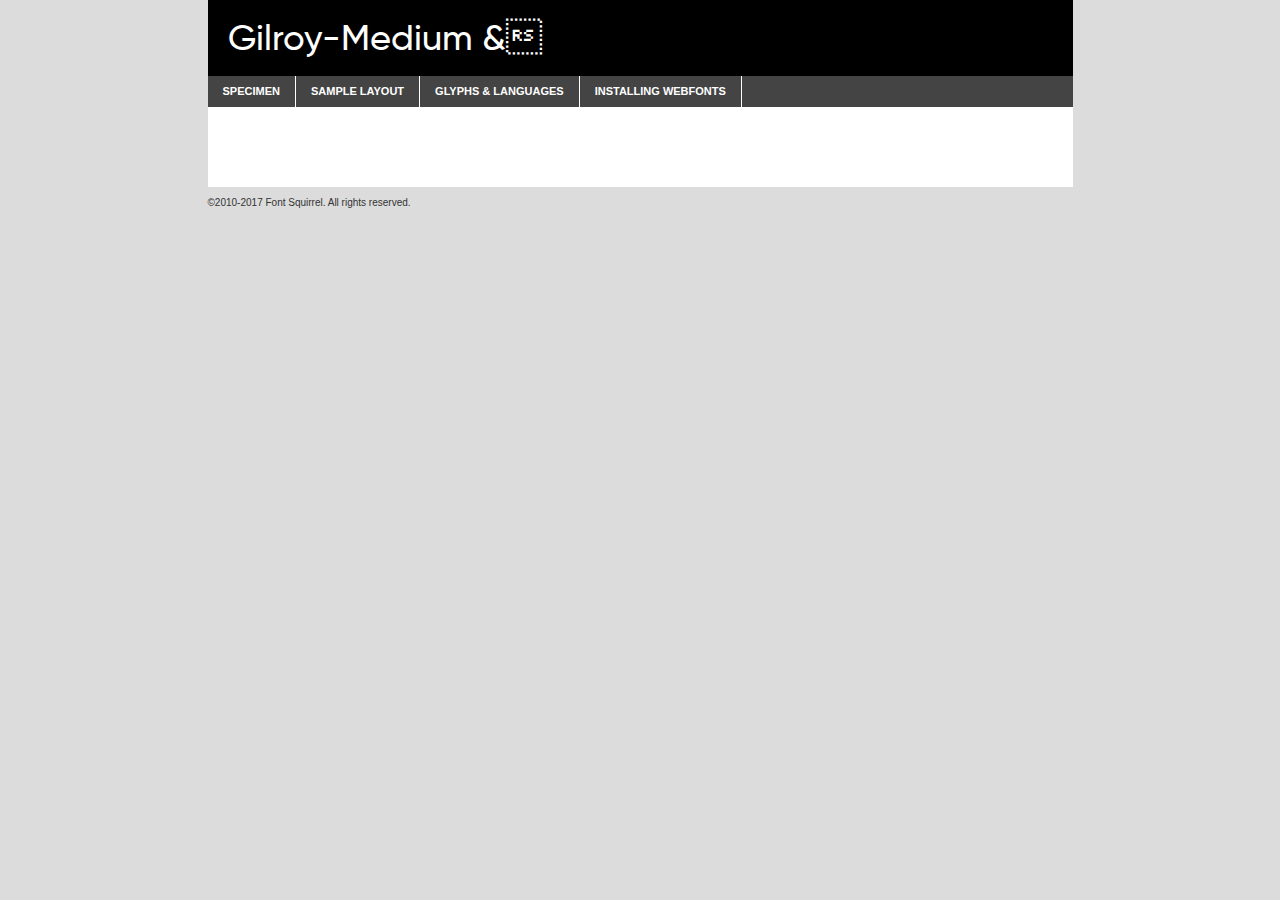
<file: assets/font2/gilroy-medium-demo.html>
<!DOCTYPE html PUBLIC "-//W3C//DTD XHTML 1.0 Transitional//EN"
        "http://www.w3.org/TR/xhtml1/DTD/xhtml1-transitional.dtd">

<html xmlns="http://www.w3.org/1999/xhtml" xml:lang="en" lang="en">
<head>
    <meta http-equiv="Content-Type" content="text/html; charset=utf-8"/>
    <script src="http://ajax.googleapis.com/ajax/libs/jquery/1.7.2/jquery.min.js" type="text/javascript" charset="utf-8"></script>
    <script type="text/javascript">
		(function($) {
			$.fn.easyTabs = function(option) {
				var param = jQuery.extend({ fadeSpeed: 'fast', defaultContent: 1, activeClass: 'active' }, option);
				$(this).each(function() {
					var thisId = '#' + this.id;
					if ( param.defaultContent == '' )
					{
						param.defaultContent = 1;
					}
					if ( typeof param.defaultContent == 'number' )
					{
						var defaultTab = $(thisId + ' .tabs li:eq(' + (param.defaultContent - 1) + ') a').attr('href').substr(1);
					}
					else
					{
						var defaultTab = param.defaultContent;
					}
					$(thisId + ' .tabs li a').each(function() {
						var tabToHide = $(this).attr('href').substr(1);
						$('#' + tabToHide).addClass('easytabs-tab-content');
					});
					hideAll();
					changeContent(defaultTab);

					function hideAll() {$(thisId + ' .easytabs-tab-content').hide();}

					function changeContent(tabId)
					{
						hideAll();
						$(thisId + ' .tabs li').removeClass(param.activeClass);
						$(thisId + ' .tabs li a[href=#' + tabId + ']').closest('li').addClass(param.activeClass);
						if ( param.fadeSpeed != 'none' )
						{
							$(thisId + ' #' + tabId).fadeIn(param.fadeSpeed);
						}
						else
						{
							$(thisId + ' #' + tabId).show();
						}
					}

					$(thisId + ' .tabs li').click(function() {
						var tabId = $(this).find('a').attr('href').substr(1);
						changeContent(tabId);
						return false;
					});
				});
			}
		})(jQuery);
    </script>
    <link rel="stylesheet" href="specimen_files/specimen_stylesheet.css" type="text/css" charset="utf-8"/>
    <link rel="stylesheet" href="stylesheet.css" type="text/css" charset="utf-8"/>

    <style type="text/css">
        		body {
			font-family: 'gilroy-mediumuploaded_file';
        		}

            </style>

    <title>Gilroy-Medium & Specimen</title>


    <script type="text/javascript" charset="utf-8">
		$(document).ready(function() {
			$('#container').easyTabs({ defaultContent: 1 });
		});
    </script>
</head>

<body>
<div id="container">
    <div id="header">
		Gilroy-Medium &    </div>
    <ul class="tabs">
        <li><a href="#specimen">Specimen</a></li>
        <li><a href="#layout">Sample Layout</a></li>
		        <li><a href="#glyphs">Glyphs &amp; Languages</a></li>
        <li><a href="#installing">Installing Webfonts</a></li>

    </ul>

    <div id="main_content">


        <div id="specimen">

            <div class="section">
                <div class="grid12 firstcol">
                    <div class="huge">AaBb</div>
                </div>
            </div>

            <div class="section">
                <div class="glyph_range">A&#x200B;B&#x200b;C&#x200b;D&#x200b;E&#x200b;F&#x200b;G&#x200b;H&#x200b;I&#x200b;J&#x200b;K&#x200b;L&#x200b;M&#x200b;N&#x200b;O&#x200b;P&#x200b;Q&#x200b;R&#x200b;S&#x200b;T&#x200b;U&#x200b;V&#x200b;W&#x200b;X&#x200b;Y&#x200b;Z&#x200b;a&#x200b;b&#x200b;c&#x200b;d&#x200b;e&#x200b;f&#x200b;g&#x200b;h&#x200b;i&#x200b;j&#x200b;k&#x200b;l&#x200b;m&#x200b;n&#x200b;o&#x200b;p&#x200b;q&#x200b;r&#x200b;s&#x200b;t&#x200b;u&#x200b;v&#x200b;w&#x200b;x&#x200b;y&#x200b;z&#x200b;1&#x200b;2&#x200b;3&#x200b;4&#x200b;5&#x200b;6&#x200b;7&#x200b;8&#x200b;9&#x200b;0&#x200b;&amp;&#x200b;.&#x200b;,&#x200b;?&#x200b;!&#x200b;&#64;&#x200b;(&#x200b;)&#x200b;#&#x200b;$&#x200b;%&#x200b;*&#x200b;+&#x200b;-&#x200b;=&#x200b;:&#x200b;;</div>
            </div>
            <div class="section">
                <div class="grid12 firstcol">
                    <table class="sample_table">
                        <tr>
                            <td>10</td>
                            <td class="size10">abcdefghijklmnopqrstuvwxyzABCDEFGHIJKLMNOPQRSTUVWXYZ0123456789abcdefghijklmnopqrstuvwxyzABCDEFGHIJKLMNOPQRSTUVWXYZ0123456789abcdefghijklmnopqrstuvwxyzABCDEFGHIJKLMNOPQRSTUVWXYZ</td>
                        </tr>
                        <tr>
                            <td>11</td>
                            <td class="size11">abcdefghijklmnopqrstuvwxyzABCDEFGHIJKLMNOPQRSTUVWXYZ0123456789abcdefghijklmnopqrstuvwxyzABCDEFGHIJKLMNOPQRSTUVWXYZ0123456789abcdefghijklmnopqrstuvwxyzABCDEFGHIJKLMNOPQRSTUVWXYZ</td>
                        </tr>
                        <tr>
                            <td>12</td>
                            <td class="size12">abcdefghijklmnopqrstuvwxyzABCDEFGHIJKLMNOPQRSTUVWXYZ0123456789abcdefghijklmnopqrstuvwxyzABCDEFGHIJKLMNOPQRSTUVWXYZ0123456789abcdefghijklmnopqrstuvwxyzABCDEFGHIJKLMNOPQRSTUVWXYZ</td>
                        </tr>
                        <tr>
                            <td>13</td>
                            <td class="size13">abcdefghijklmnopqrstuvwxyzABCDEFGHIJKLMNOPQRSTUVWXYZ0123456789abcdefghijklmnopqrstuvwxyzABCDEFGHIJKLMNOPQRSTUVWXYZ0123456789abcdefghijklmnopqrstuvwxyzABCDEFGHIJKLMNOPQRSTUVWXYZ</td>
                        </tr>
                        <tr>
                            <td>14</td>
                            <td class="size14">abcdefghijklmnopqrstuvwxyzABCDEFGHIJKLMNOPQRSTUVWXYZ0123456789abcdefghijklmnopqrstuvwxyzABCDEFGHIJKLMNOPQRSTUVWXYZ0123456789abcdefghijklmnopqrstuvwxyzABCDEFGHIJKLMNOPQRSTUVWXYZ</td>
                        </tr>
                        <tr>
                            <td>16</td>
                            <td class="size16">abcdefghijklmnopqrstuvwxyzABCDEFGHIJKLMNOPQRSTUVWXYZ0123456789abcdefghijklmnopqrstuvwxyzABCDEFGHIJKLMNOPQRSTUVWXYZ</td>
                        </tr>
                        <tr>
                            <td>18</td>
                            <td class="size18">abcdefghijklmnopqrstuvwxyzABCDEFGHIJKLMNOPQRSTUVWXYZ0123456789abcdefghijklmnopqrstuvwxyzABCDEFGHIJKLMNOPQRSTUVWXYZ</td>
                        </tr>
                        <tr>
                            <td>20</td>
                            <td class="size20">abcdefghijklmnopqrstuvwxyzABCDEFGHIJKLMNOPQRSTUVWXYZ0123456789abcdefghijklmnopqrstuvwxyzABCDEFGHIJKLMNOPQRSTUVWXYZ</td>
                        </tr>
                        <tr>
                            <td>24</td>
                            <td class="size24">abcdefghijklmnopqrstuvwxyzABCDEFGHIJKLMNOPQRSTUVWXYZ0123456789abcdefghijklmnopqrstuvwxyzABCDEFGHIJKLMNOPQRSTUVWXYZ</td>
                        </tr>
                        <tr>
                            <td>30</td>
                            <td class="size30">abcdefghijklmnopqrstuvwxyzABCDEFGHIJKLMNOPQRSTUVWXYZ0123456789abcdefghijklmnopqrstuvwxyzABCDEFGHIJKLMNOPQRSTUVWXYZ</td>
                        </tr>
                        <tr>
                            <td>36</td>
                            <td class="size36">abcdefghijklmnopqrstuvwxyzABCDEFGHIJKLMNOPQRSTUVWXYZ0123456789abcdefghijklmnopqrstuvwxyzABCDEFGHIJKLMNOPQRSTUVWXYZ</td>
                        </tr>
                        <tr>
                            <td>48</td>
                            <td class="size48">abcdefghijklmnopqrstuvwxyzABCDEFGHIJKLMNOPQRSTUVWXYZ0123456789abcdefghijklmnopqrstuvwxyzABCDEFGHIJKLMNOPQRSTUVWXYZ</td>
                        </tr>
                        <tr>
                            <td>60</td>
                            <td class="size60">abcdefghijklmnopqrstuvwxyzABCDEFGHIJKLMNOPQRSTUVWXYZ0123456789abcdefghijklmnopqrstuvwxyzABCDEFGHIJKLMNOPQRSTUVWXYZ</td>
                        </tr>
                        <tr>
                            <td>72</td>
                            <td class="size72">abcdefghijklmnopqrstuvwxyzABCDEFGHIJKLMNOPQRSTUVWXYZ0123456789abcdefghijklmnopqrstuvwxyzABCDEFGHIJKLMNOPQRSTUVWXYZ</td>
                        </tr>
                        <tr>
                            <td>90</td>
                            <td class="size90">abcdefghijklmnopqrstuvwxyzABCDEFGHIJKLMNOPQRSTUVWXYZ0123456789abcdefghijklmnopqrstuvwxyzABCDEFGHIJKLMNOPQRSTUVWXYZ</td>
                        </tr>
                    </table>

                </div>

            </div>


            <div class="section" id="bodycomparison">


                <div id="xheight">
                    <div class="fontbody">&#x25FC;&#x25FC;&#x25FC;&#x25FC;&#x25FC;&#x25FC;&#x25FC;&#x25FC;&#x25FC;&#x25FC;&#x25FC;&#x25FC;&#x25FC;&#x25FC;&#x25FC;&#x25FC;&#x25FC;&#x25FC;&#x25FC;&#x25FC;&#x25FC;&#x25FC;&#x25FC;&#x25FC;&#x25FC;&#x25FC;&#x25FC;&#x25FC;&#x25FC;&#x25FC;&#x25FC;&#x25FC;&#x25FC;&#x25FC;&#x25FC;&#x25FC;&#x25FC;&#x25FC;&#x25FC;&#x25FC;&#x25FC;&#x25FC;&#x25FC;&#x25FC;&#x25FC;&#x25FC;&#x25FC;&#x25FC;&#x25FC;&#x25FC;&#x25FC;&#x25FC;&#x25FC;&#x25FC;&#x25FC;&#x25FC;&#x25FC;&#x25FC;&#x25FC;&#x25FC;&#x25FC;&#x25FC;&#x25FC;&#x25FC;&#x25FC;&#x25FC;&#x25FC;&#x25FC;&#x25FC;&#x25FC;&#x25FC;&#x25FC;&#x25FC;&#x25FC;&#x25FC;&#x25FC;&#x25FC;&#x25FC;&#x25FC;&#x25FC;&#x25FC;&#x25FC;&#x25FC;&#x25FC;&#x25FC;&#x25FC;&#x25FC;&#x25FC;&#x25FC;&#x25FC;&#x25FC;&#x25FC;&#x25FC;&#x25FC;&#x25FC;&#x25FC;&#x25FC;&#x25FC;&#x25FC;body</div>
                    <div class="arialbody">body</div>
                    <div class="verdanabody">body</div>
                    <div class="georgiabody">body</div>
                </div>
                <div class="fontbody" style="z-index:1">
                    body<span>Gilroy-Medium &</span>
                </div>
                <div class="arialbody" style="z-index:1">
                    body<span>Arial</span>
                </div>
                <div class="verdanabody" style="z-index:1">
                    body<span>Verdana</span>
                </div>
                <div class="georgiabody" style="z-index:1">
                    body<span>Georgia</span>
                </div>


            </div>


            <div class="section psample psample_row1" id="">

                <div class="grid2 firstcol">
                    <p class="size10"><span>10.</span>Aenean lacinia bibendum nulla sed consectetur. Fusce dapibus, tellus ac cursus commodo, tortor mauris condimentum nibh, ut fermentum massa justo sit amet risus. Nullam id dolor id nibh ultricies vehicula ut id elit. Cum sociis natoque penatibus et magnis dis parturient montes, nascetur ridiculus mus. Nulla vitae elit libero, a pharetra augue.</p>

                </div>
                <div class="grid3">
                    <p class="size11"><span>11.</span>Aenean lacinia bibendum nulla sed consectetur. Fusce dapibus, tellus ac cursus commodo, tortor mauris condimentum nibh, ut fermentum massa justo sit amet risus. Nullam id dolor id nibh ultricies vehicula ut id elit. Cum sociis natoque penatibus et magnis dis parturient montes, nascetur ridiculus mus. Nulla vitae elit libero, a pharetra augue.</p>

                </div>
                <div class="grid3">
                    <p class="size12"><span>12.</span>Aenean lacinia bibendum nulla sed consectetur. Fusce dapibus, tellus ac cursus commodo, tortor mauris condimentum nibh, ut fermentum massa justo sit amet risus. Nullam id dolor id nibh ultricies vehicula ut id elit. Cum sociis natoque penatibus et magnis dis parturient montes, nascetur ridiculus mus. Nulla vitae elit libero, a pharetra augue.</p>

                </div>
                <div class="grid4">
                    <p class="size13"><span>13.</span>Aenean lacinia bibendum nulla sed consectetur. Fusce dapibus, tellus ac cursus commodo, tortor mauris condimentum nibh, ut fermentum massa justo sit amet risus. Nullam id dolor id nibh ultricies vehicula ut id elit. Cum sociis natoque penatibus et magnis dis parturient montes, nascetur ridiculus mus. Nulla vitae elit libero, a pharetra augue.</p>

                </div>
                <div class="white_blend"></div>

            </div>
            <div class="section psample psample_row2" id="">
                <div class="grid3 firstcol">
                    <p class="size14"><span>14.</span>Aenean lacinia bibendum nulla sed consectetur. Fusce dapibus, tellus ac cursus commodo, tortor mauris condimentum nibh, ut fermentum massa justo sit amet risus. Nullam id dolor id nibh ultricies vehicula ut id elit. Cum sociis natoque penatibus et magnis dis parturient montes, nascetur ridiculus mus. Nulla vitae elit libero, a pharetra augue.</p>

                </div>
                <div class="grid4">
                    <p class="size16"><span>16.</span>Aenean lacinia bibendum nulla sed consectetur. Fusce dapibus, tellus ac cursus commodo, tortor mauris condimentum nibh, ut fermentum massa justo sit amet risus. Nullam id dolor id nibh ultricies vehicula ut id elit. Cum sociis natoque penatibus et magnis dis parturient montes, nascetur ridiculus mus. Nulla vitae elit libero, a pharetra augue.</p>

                </div>
                <div class="grid5">
                    <p class="size18"><span>18.</span>Aenean lacinia bibendum nulla sed consectetur. Fusce dapibus, tellus ac cursus commodo, tortor mauris condimentum nibh, ut fermentum massa justo sit amet risus. Nullam id dolor id nibh ultricies vehicula ut id elit. Cum sociis natoque penatibus et magnis dis parturient montes, nascetur ridiculus mus. Nulla vitae elit libero, a pharetra augue.</p>

                </div>

                <div class="white_blend"></div>

            </div>

            <div class="section psample psample_row3" id="">
                <div class="grid5 firstcol">
                    <p class="size20"><span>20.</span>Aenean lacinia bibendum nulla sed consectetur. Fusce dapibus, tellus ac cursus commodo, tortor mauris condimentum nibh, ut fermentum massa justo sit amet risus. Nullam id dolor id nibh ultricies vehicula ut id elit. Cum sociis natoque penatibus et magnis dis parturient montes, nascetur ridiculus mus. Nulla vitae elit libero, a pharetra augue.</p>
                </div>
                <div class="grid7">
                    <p class="size24"><span>24.</span>Aenean lacinia bibendum nulla sed consectetur. Fusce dapibus, tellus ac cursus commodo, tortor mauris condimentum nibh, ut fermentum massa justo sit amet risus. Nullam id dolor id nibh ultricies vehicula ut id elit. Cum sociis natoque penatibus et magnis dis parturient montes, nascetur ridiculus mus. Nulla vitae elit libero, a pharetra augue.</p>
                </div>

                <div class="white_blend"></div>

            </div>

            <div class="section psample psample_row4" id="">
                <div class="grid12 firstcol">
                    <p class="size30"><span>30.</span>Aenean lacinia bibendum nulla sed consectetur. Fusce dapibus, tellus ac cursus commodo, tortor mauris condimentum nibh, ut fermentum massa justo sit amet risus. Nullam id dolor id nibh ultricies vehicula ut id elit. Cum sociis natoque penatibus et magnis dis parturient montes, nascetur ridiculus mus. Nulla vitae elit libero, a pharetra augue.</p>
                </div>
                <div class="white_blend"></div>

            </div>


            <div class="section psample psample_row1 fullreverse">
                <div class="grid2 firstcol">
                    <p class="size10"><span>10.</span>Aenean lacinia bibendum nulla sed consectetur. Fusce dapibus, tellus ac cursus commodo, tortor mauris condimentum nibh, ut fermentum massa justo sit amet risus. Nullam id dolor id nibh ultricies vehicula ut id elit. Cum sociis natoque penatibus et magnis dis parturient montes, nascetur ridiculus mus. Nulla vitae elit libero, a pharetra augue.</p>

                </div>
                <div class="grid3">
                    <p class="size11"><span>11.</span>Aenean lacinia bibendum nulla sed consectetur. Fusce dapibus, tellus ac cursus commodo, tortor mauris condimentum nibh, ut fermentum massa justo sit amet risus. Nullam id dolor id nibh ultricies vehicula ut id elit. Cum sociis natoque penatibus et magnis dis parturient montes, nascetur ridiculus mus. Nulla vitae elit libero, a pharetra augue.</p>

                </div>
                <div class="grid3">
                    <p class="size12"><span>12.</span>Aenean lacinia bibendum nulla sed consectetur. Fusce dapibus, tellus ac cursus commodo, tortor mauris condimentum nibh, ut fermentum massa justo sit amet risus. Nullam id dolor id nibh ultricies vehicula ut id elit. Cum sociis natoque penatibus et magnis dis parturient montes, nascetur ridiculus mus. Nulla vitae elit libero, a pharetra augue.</p>

                </div>
                <div class="grid4">
                    <p class="size13"><span>13.</span>Aenean lacinia bibendum nulla sed consectetur. Fusce dapibus, tellus ac cursus commodo, tortor mauris condimentum nibh, ut fermentum massa justo sit amet risus. Nullam id dolor id nibh ultricies vehicula ut id elit. Cum sociis natoque penatibus et magnis dis parturient montes, nascetur ridiculus mus. Nulla vitae elit libero, a pharetra augue.</p>

                </div>
                <div class="black_blend"></div>

            </div>

            <div class="section psample psample_row2 fullreverse">
                <div class="grid3 firstcol">
                    <p class="size14"><span>14.</span>Aenean lacinia bibendum nulla sed consectetur. Fusce dapibus, tellus ac cursus commodo, tortor mauris condimentum nibh, ut fermentum massa justo sit amet risus. Nullam id dolor id nibh ultricies vehicula ut id elit. Cum sociis natoque penatibus et magnis dis parturient montes, nascetur ridiculus mus. Nulla vitae elit libero, a pharetra augue.</p>

                </div>
                <div class="grid4">
                    <p class="size16"><span>16.</span>Aenean lacinia bibendum nulla sed consectetur. Fusce dapibus, tellus ac cursus commodo, tortor mauris condimentum nibh, ut fermentum massa justo sit amet risus. Nullam id dolor id nibh ultricies vehicula ut id elit. Cum sociis natoque penatibus et magnis dis parturient montes, nascetur ridiculus mus. Nulla vitae elit libero, a pharetra augue.</p>

                </div>
                <div class="grid5">
                    <p class="size18"><span>18.</span>Aenean lacinia bibendum nulla sed consectetur. Fusce dapibus, tellus ac cursus commodo, tortor mauris condimentum nibh, ut fermentum massa justo sit amet risus. Nullam id dolor id nibh ultricies vehicula ut id elit. Cum sociis natoque penatibus et magnis dis parturient montes, nascetur ridiculus mus. Nulla vitae elit libero, a pharetra augue.</p>

                </div>
                <div class="black_blend"></div>

            </div>

            <div class="section psample fullreverse psample_row3" id="">
                <div class="grid5 firstcol">
                    <p class="size20"><span>20.</span>Aenean lacinia bibendum nulla sed consectetur. Fusce dapibus, tellus ac cursus commodo, tortor mauris condimentum nibh, ut fermentum massa justo sit amet risus. Nullam id dolor id nibh ultricies vehicula ut id elit. Cum sociis natoque penatibus et magnis dis parturient montes, nascetur ridiculus mus. Nulla vitae elit libero, a pharetra augue.</p>
                </div>
                <div class="grid7">
                    <p class="size24"><span>24.</span>Aenean lacinia bibendum nulla sed consectetur. Fusce dapibus, tellus ac cursus commodo, tortor mauris condimentum nibh, ut fermentum massa justo sit amet risus. Nullam id dolor id nibh ultricies vehicula ut id elit. Cum sociis natoque penatibus et magnis dis parturient montes, nascetur ridiculus mus. Nulla vitae elit libero, a pharetra augue.</p>
                </div>

                <div class="black_blend"></div>

            </div>

            <div class="section psample fullreverse psample_row4" id="" style="border-bottom: 20px #000 solid;">
                <div class="grid12 firstcol">
                    <p class="size30"><span>30.</span>Aenean lacinia bibendum nulla sed consectetur. Fusce dapibus, tellus ac cursus commodo, tortor mauris condimentum nibh, ut fermentum massa justo sit amet risus. Nullam id dolor id nibh ultricies vehicula ut id elit. Cum sociis natoque penatibus et magnis dis parturient montes, nascetur ridiculus mus. Nulla vitae elit libero, a pharetra augue.</p>
                </div>
                <div class="black_blend"></div>

            </div>


        </div>

        <div id="layout">

            <div class="section">

                <div class="grid12 firstcol">
                    <h1>Lorem Ipsum Dolor</h1>
                    <h2>Etiam porta sem malesuada magna mollis euismod</h2>

                    <p class="byline">By <a href="#link">Aenean Lacinia</a></p>
                </div>
            </div>
            <div class="section">
                <div class="grid8 firstcol">
                    <p class="large">Donec sed odio dui. Morbi leo risus, porta ac consectetur ac, vestibulum at eros. Fusce dapibus, tellus ac cursus commodo, tortor mauris condimentum nibh, ut fermentum massa justo sit amet risus. </p>


                    <h3>Pellentesque ornare sem</h3>

                    <p>Maecenas sed diam eget risus varius blandit sit amet non magna. Maecenas faucibus mollis interdum. Donec ullamcorper nulla non metus auctor fringilla. Nullam id dolor id nibh ultricies vehicula ut id elit. Nullam id dolor id nibh ultricies vehicula ut id elit. </p>

                    <p>Aenean eu leo quam. Pellentesque ornare sem lacinia quam venenatis vestibulum. Lorem ipsum dolor sit amet, consectetur adipiscing elit. Cum sociis natoque penatibus et magnis dis parturient montes, nascetur ridiculus mus. </p>

                    <p>Nulla vitae elit libero, a pharetra augue. Praesent commodo cursus magna, vel scelerisque nisl consectetur et. Aenean lacinia bibendum nulla sed consectetur. </p>

                    <p>Nullam quis risus eget urna mollis ornare vel eu leo. Nullam quis risus eget urna mollis ornare vel eu leo. Maecenas sed diam eget risus varius blandit sit amet non magna. Donec ullamcorper nulla non metus auctor fringilla. </p>

                    <h3>Cras mattis consectetur</h3>

                    <p>Aenean eu leo quam. Pellentesque ornare sem lacinia quam venenatis vestibulum. Aenean lacinia bibendum nulla sed consectetur. Integer posuere erat a ante venenatis dapibus posuere velit aliquet. Cras mattis consectetur purus sit amet fermentum. </p>

                    <p>Nullam id dolor id nibh ultricies vehicula ut id elit. Nullam quis risus eget urna mollis ornare vel eu leo. Cras mattis consectetur purus sit amet fermentum.</p>
                </div>

                <div class="grid4 sidebar">

                    <div class="box reverse">
                        <p class="last">Nullam quis risus eget urna mollis ornare vel eu leo. Donec ullamcorper nulla non metus auctor fringilla. Cras mattis consectetur purus sit amet fermentum. Sed posuere consectetur est at lobortis. Lorem ipsum dolor sit amet, consectetur adipiscing elit. </p>
                    </div>

                    <p class="caption">Maecenas sed diam eget risus varius.</p>

                    <p>Vestibulum id ligula porta felis euismod semper. Integer posuere erat a ante venenatis dapibus posuere velit aliquet. Vestibulum id ligula porta felis euismod semper. Sed posuere consectetur est at lobortis. Maecenas sed diam eget risus varius blandit sit amet non magna. Fusce dapibus, tellus ac cursus commodo, tortor mauris condimentum nibh, ut fermentum massa justo sit amet risus. </p>


                    <p>Duis mollis, est non commodo luctus, nisi erat porttitor ligula, eget lacinia odio sem nec elit. Aenean lacinia bibendum nulla sed consectetur. Vivamus sagittis lacus vel augue laoreet rutrum faucibus dolor auctor. Aenean lacinia bibendum nulla sed consectetur. Nullam quis risus eget urna mollis ornare vel eu leo. </p>

                    <p>Praesent commodo cursus magna, vel scelerisque nisl consectetur et. Donec ullamcorper nulla non metus auctor fringilla. Maecenas faucibus mollis interdum. Fusce dapibus, tellus ac cursus commodo, tortor mauris condimentum nibh, ut fermentum massa justo sit amet risus. </p>

                </div>
            </div>

        </div>


		

        <div id="glyphs">
            <div class="section">
                <div class="grid12 firstcol">

                    <h1>Language Support</h1>
                    <p>The subset of Gilroy-Medium & in this kit supports the following languages:<br/>

						Albanian, Basque, Breton, Chamorro, Danish, Dutch, English, Faroese, Finnish, French, Frisian, Galician, German, Icelandic, Italian, Malagasy, Norwegian, Portuguese, Spanish, Alsatian, Aragonese, Arapaho, Arrernte, Asturian, Aymara, Bislama, Cebuano, Corsican, Fijian, French_creole, Genoese, Gilbertese, Greenlandic, Haitian_creole, Hiligaynon, Hmong, Hopi, Ibanag, Iloko_ilokano, Indonesian, Interglossa_glosa, Interlingua, Irish_gaelic, Jerriais, Lojban, Lombard, Luxembourgeois, Manx, Mohawk, Norfolk_pitcairnese, Occitan, Oromo, Pangasinan, Papiamento, Piedmontese, Potawatomi, Rhaeto-romance, Romansh, Rotokas, Sami_lule, Samoan, Sardinian, Scots_gaelic, Seychelles_creole, Shona, Sicilian, Somali, Southern_ndebele, Swahili, Swati_swazi, Tagalog_filipino_pilipino, Tetum, Tok_pisin, Uyghur_latinized, Volapuk, Walloon, Warlpiri, Xhosa, Yapese, Zulu, Latinbasic, Ubasic, Demo                    </p>
                    <h1>Glyph Chart</h1>
                    <p>The subset of Gilroy-Medium & in this kit includes all the glyphs listed below. Unicode entities are included above each glyph to help you insert individual characters into your layout.</p>
                    <div id="glyph_chart">

																				                                <div><p>&amp;#13;</p>&#13;</div>
																				                                <div><p>&amp;#32;</p>&#32;</div>
																				                                <div><p>&amp;#33;</p>&#33;</div>
																				                                <div><p>&amp;#34;</p>&#34;</div>
																				                                <div><p>&amp;#35;</p>&#35;</div>
																				                                <div><p>&amp;#36;</p>&#36;</div>
																				                                <div><p>&amp;#37;</p>&#37;</div>
																				                                <div><p>&amp;#38;</p>&#38;</div>
																				                                <div><p>&amp;#39;</p>&#39;</div>
																				                                <div><p>&amp;#40;</p>&#40;</div>
																				                                <div><p>&amp;#41;</p>&#41;</div>
																				                                <div><p>&amp;#42;</p>&#42;</div>
																				                                <div><p>&amp;#43;</p>&#43;</div>
																				                                <div><p>&amp;#44;</p>&#44;</div>
																				                                <div><p>&amp;#45;</p>&#45;</div>
																				                                <div><p>&amp;#46;</p>&#46;</div>
																				                                <div><p>&amp;#47;</p>&#47;</div>
																				                                <div><p>&amp;#48;</p>&#48;</div>
																				                                <div><p>&amp;#49;</p>&#49;</div>
																				                                <div><p>&amp;#50;</p>&#50;</div>
																				                                <div><p>&amp;#51;</p>&#51;</div>
																				                                <div><p>&amp;#52;</p>&#52;</div>
																				                                <div><p>&amp;#53;</p>&#53;</div>
																				                                <div><p>&amp;#54;</p>&#54;</div>
																				                                <div><p>&amp;#55;</p>&#55;</div>
																				                                <div><p>&amp;#56;</p>&#56;</div>
																				                                <div><p>&amp;#57;</p>&#57;</div>
																				                                <div><p>&amp;#58;</p>&#58;</div>
																				                                <div><p>&amp;#59;</p>&#59;</div>
																				                                <div><p>&amp;#60;</p>&#60;</div>
																				                                <div><p>&amp;#61;</p>&#61;</div>
																				                                <div><p>&amp;#62;</p>&#62;</div>
																				                                <div><p>&amp;#63;</p>&#63;</div>
																				                                <div><p>&amp;#64;</p>&#64;</div>
																				                                <div><p>&amp;#65;</p>&#65;</div>
																				                                <div><p>&amp;#66;</p>&#66;</div>
																				                                <div><p>&amp;#67;</p>&#67;</div>
																				                                <div><p>&amp;#68;</p>&#68;</div>
																				                                <div><p>&amp;#69;</p>&#69;</div>
																				                                <div><p>&amp;#70;</p>&#70;</div>
																				                                <div><p>&amp;#71;</p>&#71;</div>
																				                                <div><p>&amp;#72;</p>&#72;</div>
																				                                <div><p>&amp;#73;</p>&#73;</div>
																				                                <div><p>&amp;#74;</p>&#74;</div>
																				                                <div><p>&amp;#75;</p>&#75;</div>
																				                                <div><p>&amp;#76;</p>&#76;</div>
																				                                <div><p>&amp;#77;</p>&#77;</div>
																				                                <div><p>&amp;#78;</p>&#78;</div>
																				                                <div><p>&amp;#79;</p>&#79;</div>
																				                                <div><p>&amp;#80;</p>&#80;</div>
																				                                <div><p>&amp;#81;</p>&#81;</div>
																				                                <div><p>&amp;#82;</p>&#82;</div>
																				                                <div><p>&amp;#83;</p>&#83;</div>
																				                                <div><p>&amp;#84;</p>&#84;</div>
																				                                <div><p>&amp;#85;</p>&#85;</div>
																				                                <div><p>&amp;#86;</p>&#86;</div>
																				                                <div><p>&amp;#87;</p>&#87;</div>
																				                                <div><p>&amp;#88;</p>&#88;</div>
																				                                <div><p>&amp;#89;</p>&#89;</div>
																				                                <div><p>&amp;#90;</p>&#90;</div>
																				                                <div><p>&amp;#91;</p>&#91;</div>
																				                                <div><p>&amp;#92;</p>&#92;</div>
																				                                <div><p>&amp;#93;</p>&#93;</div>
																				                                <div><p>&amp;#94;</p>&#94;</div>
																				                                <div><p>&amp;#95;</p>&#95;</div>
																				                                <div><p>&amp;#96;</p>&#96;</div>
																				                                <div><p>&amp;#97;</p>&#97;</div>
																				                                <div><p>&amp;#98;</p>&#98;</div>
																				                                <div><p>&amp;#99;</p>&#99;</div>
																				                                <div><p>&amp;#100;</p>&#100;</div>
																				                                <div><p>&amp;#101;</p>&#101;</div>
																				                                <div><p>&amp;#102;</p>&#102;</div>
																				                                <div><p>&amp;#103;</p>&#103;</div>
																				                                <div><p>&amp;#104;</p>&#104;</div>
																				                                <div><p>&amp;#105;</p>&#105;</div>
																				                                <div><p>&amp;#106;</p>&#106;</div>
																				                                <div><p>&amp;#107;</p>&#107;</div>
																				                                <div><p>&amp;#108;</p>&#108;</div>
																				                                <div><p>&amp;#109;</p>&#109;</div>
																				                                <div><p>&amp;#110;</p>&#110;</div>
																				                                <div><p>&amp;#111;</p>&#111;</div>
																				                                <div><p>&amp;#112;</p>&#112;</div>
																				                                <div><p>&amp;#113;</p>&#113;</div>
																				                                <div><p>&amp;#114;</p>&#114;</div>
																				                                <div><p>&amp;#115;</p>&#115;</div>
																				                                <div><p>&amp;#116;</p>&#116;</div>
																				                                <div><p>&amp;#117;</p>&#117;</div>
																				                                <div><p>&amp;#118;</p>&#118;</div>
																				                                <div><p>&amp;#119;</p>&#119;</div>
																				                                <div><p>&amp;#120;</p>&#120;</div>
																				                                <div><p>&amp;#121;</p>&#121;</div>
																				                                <div><p>&amp;#122;</p>&#122;</div>
																				                                <div><p>&amp;#123;</p>&#123;</div>
																				                                <div><p>&amp;#124;</p>&#124;</div>
																				                                <div><p>&amp;#125;</p>&#125;</div>
																				                                <div><p>&amp;#126;</p>&#126;</div>
																				                                <div><p>&amp;#160;</p>&#160;</div>
																				                                <div><p>&amp;#161;</p>&#161;</div>
																				                                <div><p>&amp;#162;</p>&#162;</div>
																				                                <div><p>&amp;#163;</p>&#163;</div>
																				                                <div><p>&amp;#164;</p>&#164;</div>
																				                                <div><p>&amp;#165;</p>&#165;</div>
																				                                <div><p>&amp;#166;</p>&#166;</div>
																				                                <div><p>&amp;#167;</p>&#167;</div>
																				                                <div><p>&amp;#168;</p>&#168;</div>
																				                                <div><p>&amp;#169;</p>&#169;</div>
																				                                <div><p>&amp;#171;</p>&#171;</div>
																				                                <div><p>&amp;#172;</p>&#172;</div>
																				                                <div><p>&amp;#173;</p>&#173;</div>
																				                                <div><p>&amp;#174;</p>&#174;</div>
																				                                <div><p>&amp;#175;</p>&#175;</div>
																				                                <div><p>&amp;#176;</p>&#176;</div>
																				                                <div><p>&amp;#177;</p>&#177;</div>
																				                                <div><p>&amp;#180;</p>&#180;</div>
																				                                <div><p>&amp;#181;</p>&#181;</div>
																				                                <div><p>&amp;#182;</p>&#182;</div>
																				                                <div><p>&amp;#183;</p>&#183;</div>
																				                                <div><p>&amp;#184;</p>&#184;</div>
																				                                <div><p>&amp;#187;</p>&#187;</div>
																				                                <div><p>&amp;#188;</p>&#188;</div>
																				                                <div><p>&amp;#189;</p>&#189;</div>
																				                                <div><p>&amp;#190;</p>&#190;</div>
																				                                <div><p>&amp;#191;</p>&#191;</div>
																				                                <div><p>&amp;#192;</p>&#192;</div>
																				                                <div><p>&amp;#193;</p>&#193;</div>
																				                                <div><p>&amp;#194;</p>&#194;</div>
																				                                <div><p>&amp;#195;</p>&#195;</div>
																				                                <div><p>&amp;#196;</p>&#196;</div>
																				                                <div><p>&amp;#197;</p>&#197;</div>
																				                                <div><p>&amp;#198;</p>&#198;</div>
																				                                <div><p>&amp;#199;</p>&#199;</div>
																				                                <div><p>&amp;#200;</p>&#200;</div>
																				                                <div><p>&amp;#201;</p>&#201;</div>
																				                                <div><p>&amp;#202;</p>&#202;</div>
																				                                <div><p>&amp;#203;</p>&#203;</div>
																				                                <div><p>&amp;#204;</p>&#204;</div>
																				                                <div><p>&amp;#205;</p>&#205;</div>
																				                                <div><p>&amp;#206;</p>&#206;</div>
																				                                <div><p>&amp;#207;</p>&#207;</div>
																				                                <div><p>&amp;#208;</p>&#208;</div>
																				                                <div><p>&amp;#209;</p>&#209;</div>
																				                                <div><p>&amp;#210;</p>&#210;</div>
																				                                <div><p>&amp;#211;</p>&#211;</div>
																				                                <div><p>&amp;#212;</p>&#212;</div>
																				                                <div><p>&amp;#213;</p>&#213;</div>
																				                                <div><p>&amp;#214;</p>&#214;</div>
																				                                <div><p>&amp;#215;</p>&#215;</div>
																				                                <div><p>&amp;#216;</p>&#216;</div>
																				                                <div><p>&amp;#217;</p>&#217;</div>
																				                                <div><p>&amp;#218;</p>&#218;</div>
																				                                <div><p>&amp;#219;</p>&#219;</div>
																				                                <div><p>&amp;#220;</p>&#220;</div>
																				                                <div><p>&amp;#221;</p>&#221;</div>
																				                                <div><p>&amp;#222;</p>&#222;</div>
																				                                <div><p>&amp;#223;</p>&#223;</div>
																				                                <div><p>&amp;#224;</p>&#224;</div>
																				                                <div><p>&amp;#225;</p>&#225;</div>
																				                                <div><p>&amp;#226;</p>&#226;</div>
																				                                <div><p>&amp;#227;</p>&#227;</div>
																				                                <div><p>&amp;#228;</p>&#228;</div>
																				                                <div><p>&amp;#229;</p>&#229;</div>
																				                                <div><p>&amp;#230;</p>&#230;</div>
																				                                <div><p>&amp;#231;</p>&#231;</div>
																				                                <div><p>&amp;#232;</p>&#232;</div>
																				                                <div><p>&amp;#233;</p>&#233;</div>
																				                                <div><p>&amp;#234;</p>&#234;</div>
																				                                <div><p>&amp;#235;</p>&#235;</div>
																				                                <div><p>&amp;#236;</p>&#236;</div>
																				                                <div><p>&amp;#237;</p>&#237;</div>
																				                                <div><p>&amp;#238;</p>&#238;</div>
																				                                <div><p>&amp;#239;</p>&#239;</div>
																				                                <div><p>&amp;#240;</p>&#240;</div>
																				                                <div><p>&amp;#241;</p>&#241;</div>
																				                                <div><p>&amp;#242;</p>&#242;</div>
																				                                <div><p>&amp;#243;</p>&#243;</div>
																				                                <div><p>&amp;#244;</p>&#244;</div>
																				                                <div><p>&amp;#245;</p>&#245;</div>
																				                                <div><p>&amp;#246;</p>&#246;</div>
																				                                <div><p>&amp;#247;</p>&#247;</div>
																				                                <div><p>&amp;#248;</p>&#248;</div>
																				                                <div><p>&amp;#249;</p>&#249;</div>
																				                                <div><p>&amp;#250;</p>&#250;</div>
																				                                <div><p>&amp;#251;</p>&#251;</div>
																				                                <div><p>&amp;#252;</p>&#252;</div>
																				                                <div><p>&amp;#253;</p>&#253;</div>
																				                                <div><p>&amp;#254;</p>&#254;</div>
																				                                <div><p>&amp;#255;</p>&#255;</div>
																				                                <div><p>&amp;#338;</p>&#338;</div>
																				                                <div><p>&amp;#339;</p>&#339;</div>
																				                                <div><p>&amp;#376;</p>&#376;</div>
																				                                <div><p>&amp;#710;</p>&#710;</div>
																				                                <div><p>&amp;#732;</p>&#732;</div>
																				                                <div><p>&amp;#8192;</p>&#8192;</div>
																				                                <div><p>&amp;#8193;</p>&#8193;</div>
																				                                <div><p>&amp;#8194;</p>&#8194;</div>
																				                                <div><p>&amp;#8195;</p>&#8195;</div>
																				                                <div><p>&amp;#8196;</p>&#8196;</div>
																				                                <div><p>&amp;#8197;</p>&#8197;</div>
																				                                <div><p>&amp;#8198;</p>&#8198;</div>
																				                                <div><p>&amp;#8199;</p>&#8199;</div>
																				                                <div><p>&amp;#8200;</p>&#8200;</div>
																				                                <div><p>&amp;#8201;</p>&#8201;</div>
																				                                <div><p>&amp;#8202;</p>&#8202;</div>
																				                                <div><p>&amp;#8208;</p>&#8208;</div>
																				                                <div><p>&amp;#8209;</p>&#8209;</div>
																				                                <div><p>&amp;#8210;</p>&#8210;</div>
																				                                <div><p>&amp;#8211;</p>&#8211;</div>
																				                                <div><p>&amp;#8212;</p>&#8212;</div>
																				                                <div><p>&amp;#8216;</p>&#8216;</div>
																				                                <div><p>&amp;#8217;</p>&#8217;</div>
																				                                <div><p>&amp;#8218;</p>&#8218;</div>
																				                                <div><p>&amp;#8220;</p>&#8220;</div>
																				                                <div><p>&amp;#8221;</p>&#8221;</div>
																				                                <div><p>&amp;#8222;</p>&#8222;</div>
																				                                <div><p>&amp;#8226;</p>&#8226;</div>
																				                                <div><p>&amp;#8230;</p>&#8230;</div>
																				                                <div><p>&amp;#8239;</p>&#8239;</div>
																				                                <div><p>&amp;#8249;</p>&#8249;</div>
																				                                <div><p>&amp;#8250;</p>&#8250;</div>
																				                                <div><p>&amp;#8287;</p>&#8287;</div>
																				                                <div><p>&amp;#8364;</p>&#8364;</div>
																				                                <div><p>&amp;#8482;</p>&#8482;</div>
																				                                <div><p>&amp;#9724;</p>&#9724;</div>
																				                                <div><p>&amp;#64257;</p>&#64257;</div>
																				                                <div><p>&amp;#64258;</p>&#64258;</div>
																				                                <div><p>&amp;#64259;</p>&#64259;</div>
																				                                <div><p>&amp;#64260;</p>&#64260;</div>
																																													                    </div>
                </div>


            </div>
        </div>


        <div id="specs">

        </div>

        <div id="installing">
            <div class="section">
                <div class="grid7 firstcol">
                    <h1>Installing Webfonts</h1>

                    <p>Webfonts are supported by all major browser platforms but not all in the same way. There are currently four different font formats that must be included in order to target all browsers. This includes TTF, WOFF, EOT and SVG.</p>

                    <h2>1. Upload your webfonts</h2>
                    <p>You must upload your webfont kit to your website. They should be in or near the same directory as your CSS files.</p>

                    <h2>2. Include the webfont stylesheet</h2>
                    <p>A special CSS @font-face declaration helps the various browsers select the appropriate font it needs without causing you a bunch of headaches. Learn more about this syntax by reading the <a href="https://www.fontspring.com/blog/further-hardening-of-the-bulletproof-syntax">Fontspring blog post</a> about it. The code for it is as follows:</p>


                    <code>
                        @font-face{
                        font-family: 'MyWebFont';
                        src: url('WebFont.eot');
                        src: url('WebFont.eot?#iefix') format('embedded-opentype'),
                        url('WebFont.woff') format('woff'),
                        url('WebFont.ttf') format('truetype'),
                        url('WebFont.svg#webfont') format('svg');
                        }
                    </code>

                    <p>We've already gone ahead and generated the code for you. All you have to do is link to the stylesheet in your HTML, like this:</p>
                    <code>&lt;link rel=&quot;stylesheet&quot; href=&quot;stylesheet.css&quot; type=&quot;text/css&quot; charset=&quot;utf-8&quot; /&gt;</code>

                    <h2>3. Modify your own stylesheet</h2>
                    <p>To take advantage of your new fonts, you must tell your stylesheet to use them. Look at the original @font-face declaration above and find the property called "font-family." The name linked there will be what you use to reference the font. Prepend that webfont name to the font stack in the "font-family" property, inside the selector you want to change. For example:</p>
                    <code>p { font-family: 'WebFont', Arial, sans-serif; }</code>

                    <h2>4. Test</h2>
                    <p>Getting webfonts to work cross-browser <em>can</em> be tricky. Use the information in the sidebar to help you if you find that fonts aren't loading in a particular browser.</p>
                </div>

                <div class="grid5 sidebar">
                    <div class="box">
                        <h2>Troubleshooting<br/>Font-Face Problems</h2>
                        <p>Having trouble getting your webfonts to load in your new website? Here are some tips to sort out what might be the problem.</p>

                        <h3>Fonts not showing in any browser</h3>

                        <p>This sounds like you need to work on the plumbing. You either did not upload the fonts to the correct directory, or you did not link the fonts properly in the CSS. If you've confirmed that all this is correct and you still have a problem, take a look at your .htaccess file and see if requests are getting intercepted.</p>

                        <h3>Fonts not loading in iPhone or iPad</h3>

                        <p>The most common problem here is that you are serving the fonts from an IIS server. IIS refuses to serve files that have unknown MIME types. If that is the case, you must set the MIME type for SVG to "image/svg+xml" in the server settings. Follow these instructions from Microsoft if you need help.</p>

                        <h3>Fonts not loading in Firefox</h3>

                        <p>The primary reason for this failure? You are still using a version Firefox older than 3.5. So upgrade already! If that isn't it, then you are very likely serving fonts from a different domain. Firefox requires that all font assets be served from the same domain. Lastly it is possible that you need to add WOFF to your list of MIME types (if you are serving via IIS.)</p>

                        <h3>Fonts not loading in IE</h3>

                        <p>Are you looking at Internet Explorer on an actual Windows machine or are you cheating by using a service like Adobe BrowserLab? Many of these screenshot services do not render @font-face for IE. Best to test it on a real machine.</p>

                        <h3>Fonts not loading in IE9</h3>

                        <p>IE9, like Firefox, requires that fonts be served from the same domain as the website. Make sure that is the case.</p>
                    </div>
                </div>
            </div>

        </div>

    </div>
    <div id="footer">
        <p>&copy;2010-2017 Font Squirrel. All rights reserved.</p>
    </div>
</div>
</body>
</html>
</file>
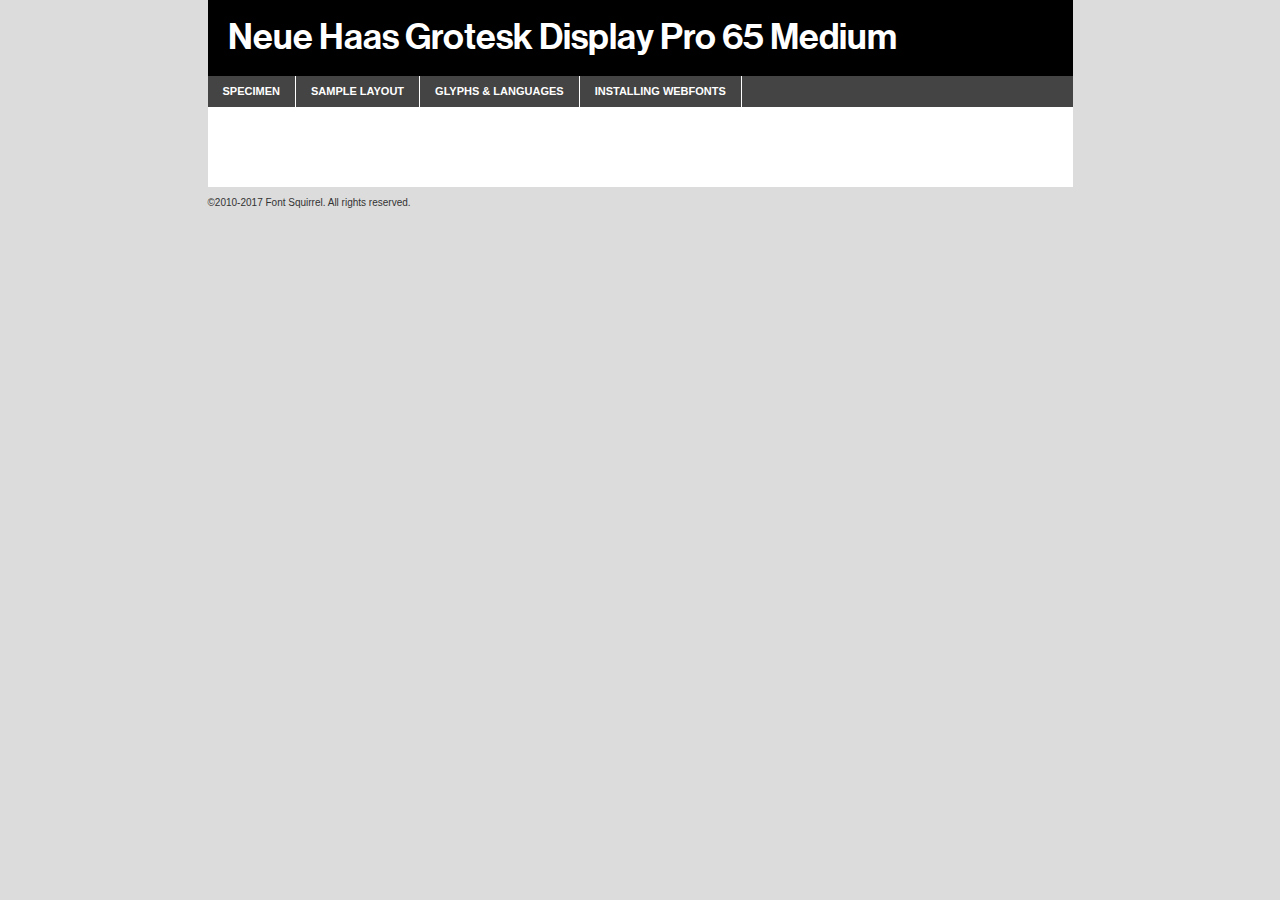
<file: assets/font3/neuehaasdisplaymediu-demo.html>
<!DOCTYPE html PUBLIC "-//W3C//DTD XHTML 1.0 Transitional//EN"
        "http://www.w3.org/TR/xhtml1/DTD/xhtml1-transitional.dtd">

<html xmlns="http://www.w3.org/1999/xhtml" xml:lang="en" lang="en">
<head>
    <meta http-equiv="Content-Type" content="text/html; charset=utf-8"/>
    <script src="http://ajax.googleapis.com/ajax/libs/jquery/1.7.2/jquery.min.js" type="text/javascript" charset="utf-8"></script>
    <script type="text/javascript">
		(function($) {
			$.fn.easyTabs = function(option) {
				var param = jQuery.extend({ fadeSpeed: 'fast', defaultContent: 1, activeClass: 'active' }, option);
				$(this).each(function() {
					var thisId = '#' + this.id;
					if ( param.defaultContent == '' )
					{
						param.defaultContent = 1;
					}
					if ( typeof param.defaultContent == 'number' )
					{
						var defaultTab = $(thisId + ' .tabs li:eq(' + (param.defaultContent - 1) + ') a').attr('href').substr(1);
					}
					else
					{
						var defaultTab = param.defaultContent;
					}
					$(thisId + ' .tabs li a').each(function() {
						var tabToHide = $(this).attr('href').substr(1);
						$('#' + tabToHide).addClass('easytabs-tab-content');
					});
					hideAll();
					changeContent(defaultTab);

					function hideAll() {$(thisId + ' .easytabs-tab-content').hide();}

					function changeContent(tabId)
					{
						hideAll();
						$(thisId + ' .tabs li').removeClass(param.activeClass);
						$(thisId + ' .tabs li a[href=#' + tabId + ']').closest('li').addClass(param.activeClass);
						if ( param.fadeSpeed != 'none' )
						{
							$(thisId + ' #' + tabId).fadeIn(param.fadeSpeed);
						}
						else
						{
							$(thisId + ' #' + tabId).show();
						}
					}

					$(thisId + ' .tabs li').click(function() {
						var tabId = $(this).find('a').attr('href').substr(1);
						changeContent(tabId);
						return false;
					});
				});
			}
		})(jQuery);
    </script>
    <link rel="stylesheet" href="specimen_files/specimen_stylesheet.css" type="text/css" charset="utf-8"/>
    <link rel="stylesheet" href="stylesheet.css" type="text/css" charset="utf-8"/>

    <style type="text/css">
        		body {
			font-family: 'neue_haas_grotesk_display65Md';
        		}

            </style>

    <title>Neue Haas Grotesk Display Pro 65 Medium Specimen</title>


    <script type="text/javascript" charset="utf-8">
		$(document).ready(function() {
			$('#container').easyTabs({ defaultContent: 1 });
		});
    </script>
</head>

<body>
<div id="container">
    <div id="header">
		Neue Haas Grotesk Display Pro 65 Medium    </div>
    <ul class="tabs">
        <li><a href="#specimen">Specimen</a></li>
        <li><a href="#layout">Sample Layout</a></li>
		        <li><a href="#glyphs">Glyphs &amp; Languages</a></li>
        <li><a href="#installing">Installing Webfonts</a></li>

    </ul>

    <div id="main_content">


        <div id="specimen">

            <div class="section">
                <div class="grid12 firstcol">
                    <div class="huge">AaBb</div>
                </div>
            </div>

            <div class="section">
                <div class="glyph_range">A&#x200B;B&#x200b;C&#x200b;D&#x200b;E&#x200b;F&#x200b;G&#x200b;H&#x200b;I&#x200b;J&#x200b;K&#x200b;L&#x200b;M&#x200b;N&#x200b;O&#x200b;P&#x200b;Q&#x200b;R&#x200b;S&#x200b;T&#x200b;U&#x200b;V&#x200b;W&#x200b;X&#x200b;Y&#x200b;Z&#x200b;a&#x200b;b&#x200b;c&#x200b;d&#x200b;e&#x200b;f&#x200b;g&#x200b;h&#x200b;i&#x200b;j&#x200b;k&#x200b;l&#x200b;m&#x200b;n&#x200b;o&#x200b;p&#x200b;q&#x200b;r&#x200b;s&#x200b;t&#x200b;u&#x200b;v&#x200b;w&#x200b;x&#x200b;y&#x200b;z&#x200b;1&#x200b;2&#x200b;3&#x200b;4&#x200b;5&#x200b;6&#x200b;7&#x200b;8&#x200b;9&#x200b;0&#x200b;&amp;&#x200b;.&#x200b;,&#x200b;?&#x200b;!&#x200b;&#64;&#x200b;(&#x200b;)&#x200b;#&#x200b;$&#x200b;%&#x200b;*&#x200b;+&#x200b;-&#x200b;=&#x200b;:&#x200b;;</div>
            </div>
            <div class="section">
                <div class="grid12 firstcol">
                    <table class="sample_table">
                        <tr>
                            <td>10</td>
                            <td class="size10">abcdefghijklmnopqrstuvwxyzABCDEFGHIJKLMNOPQRSTUVWXYZ0123456789abcdefghijklmnopqrstuvwxyzABCDEFGHIJKLMNOPQRSTUVWXYZ0123456789abcdefghijklmnopqrstuvwxyzABCDEFGHIJKLMNOPQRSTUVWXYZ</td>
                        </tr>
                        <tr>
                            <td>11</td>
                            <td class="size11">abcdefghijklmnopqrstuvwxyzABCDEFGHIJKLMNOPQRSTUVWXYZ0123456789abcdefghijklmnopqrstuvwxyzABCDEFGHIJKLMNOPQRSTUVWXYZ0123456789abcdefghijklmnopqrstuvwxyzABCDEFGHIJKLMNOPQRSTUVWXYZ</td>
                        </tr>
                        <tr>
                            <td>12</td>
                            <td class="size12">abcdefghijklmnopqrstuvwxyzABCDEFGHIJKLMNOPQRSTUVWXYZ0123456789abcdefghijklmnopqrstuvwxyzABCDEFGHIJKLMNOPQRSTUVWXYZ0123456789abcdefghijklmnopqrstuvwxyzABCDEFGHIJKLMNOPQRSTUVWXYZ</td>
                        </tr>
                        <tr>
                            <td>13</td>
                            <td class="size13">abcdefghijklmnopqrstuvwxyzABCDEFGHIJKLMNOPQRSTUVWXYZ0123456789abcdefghijklmnopqrstuvwxyzABCDEFGHIJKLMNOPQRSTUVWXYZ0123456789abcdefghijklmnopqrstuvwxyzABCDEFGHIJKLMNOPQRSTUVWXYZ</td>
                        </tr>
                        <tr>
                            <td>14</td>
                            <td class="size14">abcdefghijklmnopqrstuvwxyzABCDEFGHIJKLMNOPQRSTUVWXYZ0123456789abcdefghijklmnopqrstuvwxyzABCDEFGHIJKLMNOPQRSTUVWXYZ0123456789abcdefghijklmnopqrstuvwxyzABCDEFGHIJKLMNOPQRSTUVWXYZ</td>
                        </tr>
                        <tr>
                            <td>16</td>
                            <td class="size16">abcdefghijklmnopqrstuvwxyzABCDEFGHIJKLMNOPQRSTUVWXYZ0123456789abcdefghijklmnopqrstuvwxyzABCDEFGHIJKLMNOPQRSTUVWXYZ</td>
                        </tr>
                        <tr>
                            <td>18</td>
                            <td class="size18">abcdefghijklmnopqrstuvwxyzABCDEFGHIJKLMNOPQRSTUVWXYZ0123456789abcdefghijklmnopqrstuvwxyzABCDEFGHIJKLMNOPQRSTUVWXYZ</td>
                        </tr>
                        <tr>
                            <td>20</td>
                            <td class="size20">abcdefghijklmnopqrstuvwxyzABCDEFGHIJKLMNOPQRSTUVWXYZ0123456789abcdefghijklmnopqrstuvwxyzABCDEFGHIJKLMNOPQRSTUVWXYZ</td>
                        </tr>
                        <tr>
                            <td>24</td>
                            <td class="size24">abcdefghijklmnopqrstuvwxyzABCDEFGHIJKLMNOPQRSTUVWXYZ0123456789abcdefghijklmnopqrstuvwxyzABCDEFGHIJKLMNOPQRSTUVWXYZ</td>
                        </tr>
                        <tr>
                            <td>30</td>
                            <td class="size30">abcdefghijklmnopqrstuvwxyzABCDEFGHIJKLMNOPQRSTUVWXYZ0123456789abcdefghijklmnopqrstuvwxyzABCDEFGHIJKLMNOPQRSTUVWXYZ</td>
                        </tr>
                        <tr>
                            <td>36</td>
                            <td class="size36">abcdefghijklmnopqrstuvwxyzABCDEFGHIJKLMNOPQRSTUVWXYZ0123456789abcdefghijklmnopqrstuvwxyzABCDEFGHIJKLMNOPQRSTUVWXYZ</td>
                        </tr>
                        <tr>
                            <td>48</td>
                            <td class="size48">abcdefghijklmnopqrstuvwxyzABCDEFGHIJKLMNOPQRSTUVWXYZ0123456789abcdefghijklmnopqrstuvwxyzABCDEFGHIJKLMNOPQRSTUVWXYZ</td>
                        </tr>
                        <tr>
                            <td>60</td>
                            <td class="size60">abcdefghijklmnopqrstuvwxyzABCDEFGHIJKLMNOPQRSTUVWXYZ0123456789abcdefghijklmnopqrstuvwxyzABCDEFGHIJKLMNOPQRSTUVWXYZ</td>
                        </tr>
                        <tr>
                            <td>72</td>
                            <td class="size72">abcdefghijklmnopqrstuvwxyzABCDEFGHIJKLMNOPQRSTUVWXYZ0123456789abcdefghijklmnopqrstuvwxyzABCDEFGHIJKLMNOPQRSTUVWXYZ</td>
                        </tr>
                        <tr>
                            <td>90</td>
                            <td class="size90">abcdefghijklmnopqrstuvwxyzABCDEFGHIJKLMNOPQRSTUVWXYZ0123456789abcdefghijklmnopqrstuvwxyzABCDEFGHIJKLMNOPQRSTUVWXYZ</td>
                        </tr>
                    </table>

                </div>

            </div>


            <div class="section" id="bodycomparison">


                <div id="xheight">
                    <div class="fontbody">&#x25FC;&#x25FC;&#x25FC;&#x25FC;&#x25FC;&#x25FC;&#x25FC;&#x25FC;&#x25FC;&#x25FC;&#x25FC;&#x25FC;&#x25FC;&#x25FC;&#x25FC;&#x25FC;&#x25FC;&#x25FC;&#x25FC;&#x25FC;&#x25FC;&#x25FC;&#x25FC;&#x25FC;&#x25FC;&#x25FC;&#x25FC;&#x25FC;&#x25FC;&#x25FC;&#x25FC;&#x25FC;&#x25FC;&#x25FC;&#x25FC;&#x25FC;&#x25FC;&#x25FC;&#x25FC;&#x25FC;&#x25FC;&#x25FC;&#x25FC;&#x25FC;&#x25FC;&#x25FC;&#x25FC;&#x25FC;&#x25FC;&#x25FC;&#x25FC;&#x25FC;&#x25FC;&#x25FC;&#x25FC;&#x25FC;&#x25FC;&#x25FC;&#x25FC;&#x25FC;&#x25FC;&#x25FC;&#x25FC;&#x25FC;&#x25FC;&#x25FC;&#x25FC;&#x25FC;&#x25FC;&#x25FC;&#x25FC;&#x25FC;&#x25FC;&#x25FC;&#x25FC;&#x25FC;&#x25FC;&#x25FC;&#x25FC;&#x25FC;&#x25FC;&#x25FC;&#x25FC;&#x25FC;&#x25FC;&#x25FC;&#x25FC;&#x25FC;&#x25FC;&#x25FC;&#x25FC;&#x25FC;&#x25FC;&#x25FC;&#x25FC;&#x25FC;&#x25FC;&#x25FC;&#x25FC;body</div>
                    <div class="arialbody">body</div>
                    <div class="verdanabody">body</div>
                    <div class="georgiabody">body</div>
                </div>
                <div class="fontbody" style="z-index:1">
                    body<span>Neue Haas Grotesk Display Pro 65 Medium</span>
                </div>
                <div class="arialbody" style="z-index:1">
                    body<span>Arial</span>
                </div>
                <div class="verdanabody" style="z-index:1">
                    body<span>Verdana</span>
                </div>
                <div class="georgiabody" style="z-index:1">
                    body<span>Georgia</span>
                </div>


            </div>


            <div class="section psample psample_row1" id="">

                <div class="grid2 firstcol">
                    <p class="size10"><span>10.</span>Aenean lacinia bibendum nulla sed consectetur. Fusce dapibus, tellus ac cursus commodo, tortor mauris condimentum nibh, ut fermentum massa justo sit amet risus. Nullam id dolor id nibh ultricies vehicula ut id elit. Cum sociis natoque penatibus et magnis dis parturient montes, nascetur ridiculus mus. Nulla vitae elit libero, a pharetra augue.</p>

                </div>
                <div class="grid3">
                    <p class="size11"><span>11.</span>Aenean lacinia bibendum nulla sed consectetur. Fusce dapibus, tellus ac cursus commodo, tortor mauris condimentum nibh, ut fermentum massa justo sit amet risus. Nullam id dolor id nibh ultricies vehicula ut id elit. Cum sociis natoque penatibus et magnis dis parturient montes, nascetur ridiculus mus. Nulla vitae elit libero, a pharetra augue.</p>

                </div>
                <div class="grid3">
                    <p class="size12"><span>12.</span>Aenean lacinia bibendum nulla sed consectetur. Fusce dapibus, tellus ac cursus commodo, tortor mauris condimentum nibh, ut fermentum massa justo sit amet risus. Nullam id dolor id nibh ultricies vehicula ut id elit. Cum sociis natoque penatibus et magnis dis parturient montes, nascetur ridiculus mus. Nulla vitae elit libero, a pharetra augue.</p>

                </div>
                <div class="grid4">
                    <p class="size13"><span>13.</span>Aenean lacinia bibendum nulla sed consectetur. Fusce dapibus, tellus ac cursus commodo, tortor mauris condimentum nibh, ut fermentum massa justo sit amet risus. Nullam id dolor id nibh ultricies vehicula ut id elit. Cum sociis natoque penatibus et magnis dis parturient montes, nascetur ridiculus mus. Nulla vitae elit libero, a pharetra augue.</p>

                </div>
                <div class="white_blend"></div>

            </div>
            <div class="section psample psample_row2" id="">
                <div class="grid3 firstcol">
                    <p class="size14"><span>14.</span>Aenean lacinia bibendum nulla sed consectetur. Fusce dapibus, tellus ac cursus commodo, tortor mauris condimentum nibh, ut fermentum massa justo sit amet risus. Nullam id dolor id nibh ultricies vehicula ut id elit. Cum sociis natoque penatibus et magnis dis parturient montes, nascetur ridiculus mus. Nulla vitae elit libero, a pharetra augue.</p>

                </div>
                <div class="grid4">
                    <p class="size16"><span>16.</span>Aenean lacinia bibendum nulla sed consectetur. Fusce dapibus, tellus ac cursus commodo, tortor mauris condimentum nibh, ut fermentum massa justo sit amet risus. Nullam id dolor id nibh ultricies vehicula ut id elit. Cum sociis natoque penatibus et magnis dis parturient montes, nascetur ridiculus mus. Nulla vitae elit libero, a pharetra augue.</p>

                </div>
                <div class="grid5">
                    <p class="size18"><span>18.</span>Aenean lacinia bibendum nulla sed consectetur. Fusce dapibus, tellus ac cursus commodo, tortor mauris condimentum nibh, ut fermentum massa justo sit amet risus. Nullam id dolor id nibh ultricies vehicula ut id elit. Cum sociis natoque penatibus et magnis dis parturient montes, nascetur ridiculus mus. Nulla vitae elit libero, a pharetra augue.</p>

                </div>

                <div class="white_blend"></div>

            </div>

            <div class="section psample psample_row3" id="">
                <div class="grid5 firstcol">
                    <p class="size20"><span>20.</span>Aenean lacinia bibendum nulla sed consectetur. Fusce dapibus, tellus ac cursus commodo, tortor mauris condimentum nibh, ut fermentum massa justo sit amet risus. Nullam id dolor id nibh ultricies vehicula ut id elit. Cum sociis natoque penatibus et magnis dis parturient montes, nascetur ridiculus mus. Nulla vitae elit libero, a pharetra augue.</p>
                </div>
                <div class="grid7">
                    <p class="size24"><span>24.</span>Aenean lacinia bibendum nulla sed consectetur. Fusce dapibus, tellus ac cursus commodo, tortor mauris condimentum nibh, ut fermentum massa justo sit amet risus. Nullam id dolor id nibh ultricies vehicula ut id elit. Cum sociis natoque penatibus et magnis dis parturient montes, nascetur ridiculus mus. Nulla vitae elit libero, a pharetra augue.</p>
                </div>

                <div class="white_blend"></div>

            </div>

            <div class="section psample psample_row4" id="">
                <div class="grid12 firstcol">
                    <p class="size30"><span>30.</span>Aenean lacinia bibendum nulla sed consectetur. Fusce dapibus, tellus ac cursus commodo, tortor mauris condimentum nibh, ut fermentum massa justo sit amet risus. Nullam id dolor id nibh ultricies vehicula ut id elit. Cum sociis natoque penatibus et magnis dis parturient montes, nascetur ridiculus mus. Nulla vitae elit libero, a pharetra augue.</p>
                </div>
                <div class="white_blend"></div>

            </div>


            <div class="section psample psample_row1 fullreverse">
                <div class="grid2 firstcol">
                    <p class="size10"><span>10.</span>Aenean lacinia bibendum nulla sed consectetur. Fusce dapibus, tellus ac cursus commodo, tortor mauris condimentum nibh, ut fermentum massa justo sit amet risus. Nullam id dolor id nibh ultricies vehicula ut id elit. Cum sociis natoque penatibus et magnis dis parturient montes, nascetur ridiculus mus. Nulla vitae elit libero, a pharetra augue.</p>

                </div>
                <div class="grid3">
                    <p class="size11"><span>11.</span>Aenean lacinia bibendum nulla sed consectetur. Fusce dapibus, tellus ac cursus commodo, tortor mauris condimentum nibh, ut fermentum massa justo sit amet risus. Nullam id dolor id nibh ultricies vehicula ut id elit. Cum sociis natoque penatibus et magnis dis parturient montes, nascetur ridiculus mus. Nulla vitae elit libero, a pharetra augue.</p>

                </div>
                <div class="grid3">
                    <p class="size12"><span>12.</span>Aenean lacinia bibendum nulla sed consectetur. Fusce dapibus, tellus ac cursus commodo, tortor mauris condimentum nibh, ut fermentum massa justo sit amet risus. Nullam id dolor id nibh ultricies vehicula ut id elit. Cum sociis natoque penatibus et magnis dis parturient montes, nascetur ridiculus mus. Nulla vitae elit libero, a pharetra augue.</p>

                </div>
                <div class="grid4">
                    <p class="size13"><span>13.</span>Aenean lacinia bibendum nulla sed consectetur. Fusce dapibus, tellus ac cursus commodo, tortor mauris condimentum nibh, ut fermentum massa justo sit amet risus. Nullam id dolor id nibh ultricies vehicula ut id elit. Cum sociis natoque penatibus et magnis dis parturient montes, nascetur ridiculus mus. Nulla vitae elit libero, a pharetra augue.</p>

                </div>
                <div class="black_blend"></div>

            </div>

            <div class="section psample psample_row2 fullreverse">
                <div class="grid3 firstcol">
                    <p class="size14"><span>14.</span>Aenean lacinia bibendum nulla sed consectetur. Fusce dapibus, tellus ac cursus commodo, tortor mauris condimentum nibh, ut fermentum massa justo sit amet risus. Nullam id dolor id nibh ultricies vehicula ut id elit. Cum sociis natoque penatibus et magnis dis parturient montes, nascetur ridiculus mus. Nulla vitae elit libero, a pharetra augue.</p>

                </div>
                <div class="grid4">
                    <p class="size16"><span>16.</span>Aenean lacinia bibendum nulla sed consectetur. Fusce dapibus, tellus ac cursus commodo, tortor mauris condimentum nibh, ut fermentum massa justo sit amet risus. Nullam id dolor id nibh ultricies vehicula ut id elit. Cum sociis natoque penatibus et magnis dis parturient montes, nascetur ridiculus mus. Nulla vitae elit libero, a pharetra augue.</p>

                </div>
                <div class="grid5">
                    <p class="size18"><span>18.</span>Aenean lacinia bibendum nulla sed consectetur. Fusce dapibus, tellus ac cursus commodo, tortor mauris condimentum nibh, ut fermentum massa justo sit amet risus. Nullam id dolor id nibh ultricies vehicula ut id elit. Cum sociis natoque penatibus et magnis dis parturient montes, nascetur ridiculus mus. Nulla vitae elit libero, a pharetra augue.</p>

                </div>
                <div class="black_blend"></div>

            </div>

            <div class="section psample fullreverse psample_row3" id="">
                <div class="grid5 firstcol">
                    <p class="size20"><span>20.</span>Aenean lacinia bibendum nulla sed consectetur. Fusce dapibus, tellus ac cursus commodo, tortor mauris condimentum nibh, ut fermentum massa justo sit amet risus. Nullam id dolor id nibh ultricies vehicula ut id elit. Cum sociis natoque penatibus et magnis dis parturient montes, nascetur ridiculus mus. Nulla vitae elit libero, a pharetra augue.</p>
                </div>
                <div class="grid7">
                    <p class="size24"><span>24.</span>Aenean lacinia bibendum nulla sed consectetur. Fusce dapibus, tellus ac cursus commodo, tortor mauris condimentum nibh, ut fermentum massa justo sit amet risus. Nullam id dolor id nibh ultricies vehicula ut id elit. Cum sociis natoque penatibus et magnis dis parturient montes, nascetur ridiculus mus. Nulla vitae elit libero, a pharetra augue.</p>
                </div>

                <div class="black_blend"></div>

            </div>

            <div class="section psample fullreverse psample_row4" id="" style="border-bottom: 20px #000 solid;">
                <div class="grid12 firstcol">
                    <p class="size30"><span>30.</span>Aenean lacinia bibendum nulla sed consectetur. Fusce dapibus, tellus ac cursus commodo, tortor mauris condimentum nibh, ut fermentum massa justo sit amet risus. Nullam id dolor id nibh ultricies vehicula ut id elit. Cum sociis natoque penatibus et magnis dis parturient montes, nascetur ridiculus mus. Nulla vitae elit libero, a pharetra augue.</p>
                </div>
                <div class="black_blend"></div>

            </div>


        </div>

        <div id="layout">

            <div class="section">

                <div class="grid12 firstcol">
                    <h1>Lorem Ipsum Dolor</h1>
                    <h2>Etiam porta sem malesuada magna mollis euismod</h2>

                    <p class="byline">By <a href="#link">Aenean Lacinia</a></p>
                </div>
            </div>
            <div class="section">
                <div class="grid8 firstcol">
                    <p class="large">Donec sed odio dui. Morbi leo risus, porta ac consectetur ac, vestibulum at eros. Fusce dapibus, tellus ac cursus commodo, tortor mauris condimentum nibh, ut fermentum massa justo sit amet risus. </p>


                    <h3>Pellentesque ornare sem</h3>

                    <p>Maecenas sed diam eget risus varius blandit sit amet non magna. Maecenas faucibus mollis interdum. Donec ullamcorper nulla non metus auctor fringilla. Nullam id dolor id nibh ultricies vehicula ut id elit. Nullam id dolor id nibh ultricies vehicula ut id elit. </p>

                    <p>Aenean eu leo quam. Pellentesque ornare sem lacinia quam venenatis vestibulum. Lorem ipsum dolor sit amet, consectetur adipiscing elit. Cum sociis natoque penatibus et magnis dis parturient montes, nascetur ridiculus mus. </p>

                    <p>Nulla vitae elit libero, a pharetra augue. Praesent commodo cursus magna, vel scelerisque nisl consectetur et. Aenean lacinia bibendum nulla sed consectetur. </p>

                    <p>Nullam quis risus eget urna mollis ornare vel eu leo. Nullam quis risus eget urna mollis ornare vel eu leo. Maecenas sed diam eget risus varius blandit sit amet non magna. Donec ullamcorper nulla non metus auctor fringilla. </p>

                    <h3>Cras mattis consectetur</h3>

                    <p>Aenean eu leo quam. Pellentesque ornare sem lacinia quam venenatis vestibulum. Aenean lacinia bibendum nulla sed consectetur. Integer posuere erat a ante venenatis dapibus posuere velit aliquet. Cras mattis consectetur purus sit amet fermentum. </p>

                    <p>Nullam id dolor id nibh ultricies vehicula ut id elit. Nullam quis risus eget urna mollis ornare vel eu leo. Cras mattis consectetur purus sit amet fermentum.</p>
                </div>

                <div class="grid4 sidebar">

                    <div class="box reverse">
                        <p class="last">Nullam quis risus eget urna mollis ornare vel eu leo. Donec ullamcorper nulla non metus auctor fringilla. Cras mattis consectetur purus sit amet fermentum. Sed posuere consectetur est at lobortis. Lorem ipsum dolor sit amet, consectetur adipiscing elit. </p>
                    </div>

                    <p class="caption">Maecenas sed diam eget risus varius.</p>

                    <p>Vestibulum id ligula porta felis euismod semper. Integer posuere erat a ante venenatis dapibus posuere velit aliquet. Vestibulum id ligula porta felis euismod semper. Sed posuere consectetur est at lobortis. Maecenas sed diam eget risus varius blandit sit amet non magna. Fusce dapibus, tellus ac cursus commodo, tortor mauris condimentum nibh, ut fermentum massa justo sit amet risus. </p>


                    <p>Duis mollis, est non commodo luctus, nisi erat porttitor ligula, eget lacinia odio sem nec elit. Aenean lacinia bibendum nulla sed consectetur. Vivamus sagittis lacus vel augue laoreet rutrum faucibus dolor auctor. Aenean lacinia bibendum nulla sed consectetur. Nullam quis risus eget urna mollis ornare vel eu leo. </p>

                    <p>Praesent commodo cursus magna, vel scelerisque nisl consectetur et. Donec ullamcorper nulla non metus auctor fringilla. Maecenas faucibus mollis interdum. Fusce dapibus, tellus ac cursus commodo, tortor mauris condimentum nibh, ut fermentum massa justo sit amet risus. </p>

                </div>
            </div>

        </div>


		

        <div id="glyphs">
            <div class="section">
                <div class="grid12 firstcol">

                    <h1>Language Support</h1>
                    <p>The subset of Neue Haas Grotesk Display Pro 65 Medium in this kit supports the following languages:<br/>

						Albanian, Basque, Breton, Chamorro, Danish, Dutch, English, Faroese, Finnish, French, Frisian, Galician, German, Icelandic, Italian, Malagasy, Norwegian, Portuguese, Spanish, Alsatian, Aragonese, Arapaho, Arrernte, Asturian, Aymara, Bislama, Cebuano, Corsican, Fijian, French_creole, Genoese, Gilbertese, Greenlandic, Haitian_creole, Hiligaynon, Hmong, Hopi, Ibanag, Iloko_ilokano, Indonesian, Interglossa_glosa, Interlingua, Irish_gaelic, Jerriais, Lojban, Lombard, Luxembourgeois, Manx, Mohawk, Norfolk_pitcairnese, Occitan, Oromo, Pangasinan, Papiamento, Piedmontese, Potawatomi, Rhaeto-romance, Romansh, Rotokas, Sami_lule, Samoan, Sardinian, Scots_gaelic, Seychelles_creole, Shona, Sicilian, Somali, Southern_ndebele, Swahili, Swati_swazi, Tagalog_filipino_pilipino, Tetum, Tok_pisin, Uyghur_latinized, Volapuk, Walloon, Warlpiri, Xhosa, Yapese, Zulu, Latinbasic, Ubasic, Demo                    </p>
                    <h1>Glyph Chart</h1>
                    <p>The subset of Neue Haas Grotesk Display Pro 65 Medium in this kit includes all the glyphs listed below. Unicode entities are included above each glyph to help you insert individual characters into your layout.</p>
                    <div id="glyph_chart">

																				                                <div><p>&amp;#13;</p>&#13;</div>
																				                                <div><p>&amp;#32;</p>&#32;</div>
																				                                <div><p>&amp;#33;</p>&#33;</div>
																				                                <div><p>&amp;#34;</p>&#34;</div>
																				                                <div><p>&amp;#35;</p>&#35;</div>
																				                                <div><p>&amp;#36;</p>&#36;</div>
																				                                <div><p>&amp;#37;</p>&#37;</div>
																				                                <div><p>&amp;#38;</p>&#38;</div>
																				                                <div><p>&amp;#39;</p>&#39;</div>
																				                                <div><p>&amp;#40;</p>&#40;</div>
																				                                <div><p>&amp;#41;</p>&#41;</div>
																				                                <div><p>&amp;#42;</p>&#42;</div>
																				                                <div><p>&amp;#43;</p>&#43;</div>
																				                                <div><p>&amp;#44;</p>&#44;</div>
																				                                <div><p>&amp;#45;</p>&#45;</div>
																				                                <div><p>&amp;#46;</p>&#46;</div>
																				                                <div><p>&amp;#47;</p>&#47;</div>
																				                                <div><p>&amp;#48;</p>&#48;</div>
																				                                <div><p>&amp;#49;</p>&#49;</div>
																				                                <div><p>&amp;#50;</p>&#50;</div>
																				                                <div><p>&amp;#51;</p>&#51;</div>
																				                                <div><p>&amp;#52;</p>&#52;</div>
																				                                <div><p>&amp;#53;</p>&#53;</div>
																				                                <div><p>&amp;#54;</p>&#54;</div>
																				                                <div><p>&amp;#55;</p>&#55;</div>
																				                                <div><p>&amp;#56;</p>&#56;</div>
																				                                <div><p>&amp;#57;</p>&#57;</div>
																				                                <div><p>&amp;#58;</p>&#58;</div>
																				                                <div><p>&amp;#59;</p>&#59;</div>
																				                                <div><p>&amp;#60;</p>&#60;</div>
																				                                <div><p>&amp;#61;</p>&#61;</div>
																				                                <div><p>&amp;#62;</p>&#62;</div>
																				                                <div><p>&amp;#63;</p>&#63;</div>
																				                                <div><p>&amp;#64;</p>&#64;</div>
																				                                <div><p>&amp;#65;</p>&#65;</div>
																				                                <div><p>&amp;#66;</p>&#66;</div>
																				                                <div><p>&amp;#67;</p>&#67;</div>
																				                                <div><p>&amp;#68;</p>&#68;</div>
																				                                <div><p>&amp;#69;</p>&#69;</div>
																				                                <div><p>&amp;#70;</p>&#70;</div>
																				                                <div><p>&amp;#71;</p>&#71;</div>
																				                                <div><p>&amp;#72;</p>&#72;</div>
																				                                <div><p>&amp;#73;</p>&#73;</div>
																				                                <div><p>&amp;#74;</p>&#74;</div>
																				                                <div><p>&amp;#75;</p>&#75;</div>
																				                                <div><p>&amp;#76;</p>&#76;</div>
																				                                <div><p>&amp;#77;</p>&#77;</div>
																				                                <div><p>&amp;#78;</p>&#78;</div>
																				                                <div><p>&amp;#79;</p>&#79;</div>
																				                                <div><p>&amp;#80;</p>&#80;</div>
																				                                <div><p>&amp;#81;</p>&#81;</div>
																				                                <div><p>&amp;#82;</p>&#82;</div>
																				                                <div><p>&amp;#83;</p>&#83;</div>
																				                                <div><p>&amp;#84;</p>&#84;</div>
																				                                <div><p>&amp;#85;</p>&#85;</div>
																				                                <div><p>&amp;#86;</p>&#86;</div>
																				                                <div><p>&amp;#87;</p>&#87;</div>
																				                                <div><p>&amp;#88;</p>&#88;</div>
																				                                <div><p>&amp;#89;</p>&#89;</div>
																				                                <div><p>&amp;#90;</p>&#90;</div>
																				                                <div><p>&amp;#91;</p>&#91;</div>
																				                                <div><p>&amp;#92;</p>&#92;</div>
																				                                <div><p>&amp;#93;</p>&#93;</div>
																				                                <div><p>&amp;#94;</p>&#94;</div>
																				                                <div><p>&amp;#95;</p>&#95;</div>
																				                                <div><p>&amp;#96;</p>&#96;</div>
																				                                <div><p>&amp;#97;</p>&#97;</div>
																				                                <div><p>&amp;#98;</p>&#98;</div>
																				                                <div><p>&amp;#99;</p>&#99;</div>
																				                                <div><p>&amp;#100;</p>&#100;</div>
																				                                <div><p>&amp;#101;</p>&#101;</div>
																				                                <div><p>&amp;#102;</p>&#102;</div>
																				                                <div><p>&amp;#103;</p>&#103;</div>
																				                                <div><p>&amp;#104;</p>&#104;</div>
																				                                <div><p>&amp;#105;</p>&#105;</div>
																				                                <div><p>&amp;#106;</p>&#106;</div>
																				                                <div><p>&amp;#107;</p>&#107;</div>
																				                                <div><p>&amp;#108;</p>&#108;</div>
																				                                <div><p>&amp;#109;</p>&#109;</div>
																				                                <div><p>&amp;#110;</p>&#110;</div>
																				                                <div><p>&amp;#111;</p>&#111;</div>
																				                                <div><p>&amp;#112;</p>&#112;</div>
																				                                <div><p>&amp;#113;</p>&#113;</div>
																				                                <div><p>&amp;#114;</p>&#114;</div>
																				                                <div><p>&amp;#115;</p>&#115;</div>
																				                                <div><p>&amp;#116;</p>&#116;</div>
																				                                <div><p>&amp;#117;</p>&#117;</div>
																				                                <div><p>&amp;#118;</p>&#118;</div>
																				                                <div><p>&amp;#119;</p>&#119;</div>
																				                                <div><p>&amp;#120;</p>&#120;</div>
																				                                <div><p>&amp;#121;</p>&#121;</div>
																				                                <div><p>&amp;#122;</p>&#122;</div>
																				                                <div><p>&amp;#123;</p>&#123;</div>
																				                                <div><p>&amp;#124;</p>&#124;</div>
																				                                <div><p>&amp;#125;</p>&#125;</div>
																				                                <div><p>&amp;#126;</p>&#126;</div>
																				                                <div><p>&amp;#160;</p>&#160;</div>
																				                                <div><p>&amp;#161;</p>&#161;</div>
																				                                <div><p>&amp;#162;</p>&#162;</div>
																				                                <div><p>&amp;#163;</p>&#163;</div>
																				                                <div><p>&amp;#164;</p>&#164;</div>
																				                                <div><p>&amp;#165;</p>&#165;</div>
																				                                <div><p>&amp;#166;</p>&#166;</div>
																				                                <div><p>&amp;#167;</p>&#167;</div>
																				                                <div><p>&amp;#168;</p>&#168;</div>
																				                                <div><p>&amp;#169;</p>&#169;</div>
																				                                <div><p>&amp;#170;</p>&#170;</div>
																				                                <div><p>&amp;#171;</p>&#171;</div>
																				                                <div><p>&amp;#172;</p>&#172;</div>
																				                                <div><p>&amp;#173;</p>&#173;</div>
																				                                <div><p>&amp;#174;</p>&#174;</div>
																				                                <div><p>&amp;#175;</p>&#175;</div>
																				                                <div><p>&amp;#176;</p>&#176;</div>
																				                                <div><p>&amp;#177;</p>&#177;</div>
																				                                <div><p>&amp;#178;</p>&#178;</div>
																				                                <div><p>&amp;#179;</p>&#179;</div>
																				                                <div><p>&amp;#180;</p>&#180;</div>
																				                                <div><p>&amp;#181;</p>&#181;</div>
																				                                <div><p>&amp;#182;</p>&#182;</div>
																				                                <div><p>&amp;#183;</p>&#183;</div>
																				                                <div><p>&amp;#184;</p>&#184;</div>
																				                                <div><p>&amp;#185;</p>&#185;</div>
																				                                <div><p>&amp;#186;</p>&#186;</div>
																				                                <div><p>&amp;#187;</p>&#187;</div>
																				                                <div><p>&amp;#188;</p>&#188;</div>
																				                                <div><p>&amp;#189;</p>&#189;</div>
																				                                <div><p>&amp;#190;</p>&#190;</div>
																				                                <div><p>&amp;#191;</p>&#191;</div>
																				                                <div><p>&amp;#192;</p>&#192;</div>
																				                                <div><p>&amp;#193;</p>&#193;</div>
																				                                <div><p>&amp;#194;</p>&#194;</div>
																				                                <div><p>&amp;#195;</p>&#195;</div>
																				                                <div><p>&amp;#196;</p>&#196;</div>
																				                                <div><p>&amp;#197;</p>&#197;</div>
																				                                <div><p>&amp;#198;</p>&#198;</div>
																				                                <div><p>&amp;#199;</p>&#199;</div>
																				                                <div><p>&amp;#200;</p>&#200;</div>
																				                                <div><p>&amp;#201;</p>&#201;</div>
																				                                <div><p>&amp;#202;</p>&#202;</div>
																				                                <div><p>&amp;#203;</p>&#203;</div>
																				                                <div><p>&amp;#204;</p>&#204;</div>
																				                                <div><p>&amp;#205;</p>&#205;</div>
																				                                <div><p>&amp;#206;</p>&#206;</div>
																				                                <div><p>&amp;#207;</p>&#207;</div>
																				                                <div><p>&amp;#208;</p>&#208;</div>
																				                                <div><p>&amp;#209;</p>&#209;</div>
																				                                <div><p>&amp;#210;</p>&#210;</div>
																				                                <div><p>&amp;#211;</p>&#211;</div>
																				                                <div><p>&amp;#212;</p>&#212;</div>
																				                                <div><p>&amp;#213;</p>&#213;</div>
																				                                <div><p>&amp;#214;</p>&#214;</div>
																				                                <div><p>&amp;#215;</p>&#215;</div>
																				                                <div><p>&amp;#216;</p>&#216;</div>
																				                                <div><p>&amp;#217;</p>&#217;</div>
																				                                <div><p>&amp;#218;</p>&#218;</div>
																				                                <div><p>&amp;#219;</p>&#219;</div>
																				                                <div><p>&amp;#220;</p>&#220;</div>
																				                                <div><p>&amp;#221;</p>&#221;</div>
																				                                <div><p>&amp;#222;</p>&#222;</div>
																				                                <div><p>&amp;#223;</p>&#223;</div>
																				                                <div><p>&amp;#224;</p>&#224;</div>
																				                                <div><p>&amp;#225;</p>&#225;</div>
																				                                <div><p>&amp;#226;</p>&#226;</div>
																				                                <div><p>&amp;#227;</p>&#227;</div>
																				                                <div><p>&amp;#228;</p>&#228;</div>
																				                                <div><p>&amp;#229;</p>&#229;</div>
																				                                <div><p>&amp;#230;</p>&#230;</div>
																				                                <div><p>&amp;#231;</p>&#231;</div>
																				                                <div><p>&amp;#232;</p>&#232;</div>
																				                                <div><p>&amp;#233;</p>&#233;</div>
																				                                <div><p>&amp;#234;</p>&#234;</div>
																				                                <div><p>&amp;#235;</p>&#235;</div>
																				                                <div><p>&amp;#236;</p>&#236;</div>
																				                                <div><p>&amp;#237;</p>&#237;</div>
																				                                <div><p>&amp;#238;</p>&#238;</div>
																				                                <div><p>&amp;#239;</p>&#239;</div>
																				                                <div><p>&amp;#240;</p>&#240;</div>
																				                                <div><p>&amp;#241;</p>&#241;</div>
																				                                <div><p>&amp;#242;</p>&#242;</div>
																				                                <div><p>&amp;#243;</p>&#243;</div>
																				                                <div><p>&amp;#244;</p>&#244;</div>
																				                                <div><p>&amp;#245;</p>&#245;</div>
																				                                <div><p>&amp;#246;</p>&#246;</div>
																				                                <div><p>&amp;#247;</p>&#247;</div>
																				                                <div><p>&amp;#248;</p>&#248;</div>
																				                                <div><p>&amp;#249;</p>&#249;</div>
																				                                <div><p>&amp;#250;</p>&#250;</div>
																				                                <div><p>&amp;#251;</p>&#251;</div>
																				                                <div><p>&amp;#252;</p>&#252;</div>
																				                                <div><p>&amp;#253;</p>&#253;</div>
																				                                <div><p>&amp;#254;</p>&#254;</div>
																				                                <div><p>&amp;#255;</p>&#255;</div>
																				                                <div><p>&amp;#338;</p>&#338;</div>
																				                                <div><p>&amp;#339;</p>&#339;</div>
																				                                <div><p>&amp;#376;</p>&#376;</div>
																				                                <div><p>&amp;#710;</p>&#710;</div>
																				                                <div><p>&amp;#732;</p>&#732;</div>
																				                                <div><p>&amp;#8192;</p>&#8192;</div>
																				                                <div><p>&amp;#8193;</p>&#8193;</div>
																				                                <div><p>&amp;#8194;</p>&#8194;</div>
																				                                <div><p>&amp;#8195;</p>&#8195;</div>
																				                                <div><p>&amp;#8196;</p>&#8196;</div>
																				                                <div><p>&amp;#8197;</p>&#8197;</div>
																				                                <div><p>&amp;#8198;</p>&#8198;</div>
																				                                <div><p>&amp;#8199;</p>&#8199;</div>
																				                                <div><p>&amp;#8200;</p>&#8200;</div>
																				                                <div><p>&amp;#8201;</p>&#8201;</div>
																				                                <div><p>&amp;#8202;</p>&#8202;</div>
																				                                <div><p>&amp;#8208;</p>&#8208;</div>
																				                                <div><p>&amp;#8209;</p>&#8209;</div>
																				                                <div><p>&amp;#8210;</p>&#8210;</div>
																				                                <div><p>&amp;#8211;</p>&#8211;</div>
																				                                <div><p>&amp;#8212;</p>&#8212;</div>
																				                                <div><p>&amp;#8216;</p>&#8216;</div>
																				                                <div><p>&amp;#8217;</p>&#8217;</div>
																				                                <div><p>&amp;#8218;</p>&#8218;</div>
																				                                <div><p>&amp;#8220;</p>&#8220;</div>
																				                                <div><p>&amp;#8221;</p>&#8221;</div>
																				                                <div><p>&amp;#8222;</p>&#8222;</div>
																				                                <div><p>&amp;#8226;</p>&#8226;</div>
																				                                <div><p>&amp;#8230;</p>&#8230;</div>
																				                                <div><p>&amp;#8239;</p>&#8239;</div>
																				                                <div><p>&amp;#8249;</p>&#8249;</div>
																				                                <div><p>&amp;#8250;</p>&#8250;</div>
																				                                <div><p>&amp;#8287;</p>&#8287;</div>
																				                                <div><p>&amp;#8364;</p>&#8364;</div>
																				                                <div><p>&amp;#8482;</p>&#8482;</div>
																				                                <div><p>&amp;#9724;</p>&#9724;</div>
																				                                <div><p>&amp;#64257;</p>&#64257;</div>
																				                                <div><p>&amp;#64258;</p>&#64258;</div>
																				                                <div><p>&amp;#64259;</p>&#64259;</div>
																				                                <div><p>&amp;#64260;</p>&#64260;</div>
																																													                    </div>
                </div>


            </div>
        </div>


        <div id="specs">

        </div>

        <div id="installing">
            <div class="section">
                <div class="grid7 firstcol">
                    <h1>Installing Webfonts</h1>

                    <p>Webfonts are supported by all major browser platforms but not all in the same way. There are currently four different font formats that must be included in order to target all browsers. This includes TTF, WOFF, EOT and SVG.</p>

                    <h2>1. Upload your webfonts</h2>
                    <p>You must upload your webfont kit to your website. They should be in or near the same directory as your CSS files.</p>

                    <h2>2. Include the webfont stylesheet</h2>
                    <p>A special CSS @font-face declaration helps the various browsers select the appropriate font it needs without causing you a bunch of headaches. Learn more about this syntax by reading the <a href="https://www.fontspring.com/blog/further-hardening-of-the-bulletproof-syntax">Fontspring blog post</a> about it. The code for it is as follows:</p>


                    <code>
                        @font-face{
                        font-family: 'MyWebFont';
                        src: url('WebFont.eot');
                        src: url('WebFont.eot?#iefix') format('embedded-opentype'),
                        url('WebFont.woff') format('woff'),
                        url('WebFont.ttf') format('truetype'),
                        url('WebFont.svg#webfont') format('svg');
                        }
                    </code>

                    <p>We've already gone ahead and generated the code for you. All you have to do is link to the stylesheet in your HTML, like this:</p>
                    <code>&lt;link rel=&quot;stylesheet&quot; href=&quot;stylesheet.css&quot; type=&quot;text/css&quot; charset=&quot;utf-8&quot; /&gt;</code>

                    <h2>3. Modify your own stylesheet</h2>
                    <p>To take advantage of your new fonts, you must tell your stylesheet to use them. Look at the original @font-face declaration above and find the property called "font-family." The name linked there will be what you use to reference the font. Prepend that webfont name to the font stack in the "font-family" property, inside the selector you want to change. For example:</p>
                    <code>p { font-family: 'WebFont', Arial, sans-serif; }</code>

                    <h2>4. Test</h2>
                    <p>Getting webfonts to work cross-browser <em>can</em> be tricky. Use the information in the sidebar to help you if you find that fonts aren't loading in a particular browser.</p>
                </div>

                <div class="grid5 sidebar">
                    <div class="box">
                        <h2>Troubleshooting<br/>Font-Face Problems</h2>
                        <p>Having trouble getting your webfonts to load in your new website? Here are some tips to sort out what might be the problem.</p>

                        <h3>Fonts not showing in any browser</h3>

                        <p>This sounds like you need to work on the plumbing. You either did not upload the fonts to the correct directory, or you did not link the fonts properly in the CSS. If you've confirmed that all this is correct and you still have a problem, take a look at your .htaccess file and see if requests are getting intercepted.</p>

                        <h3>Fonts not loading in iPhone or iPad</h3>

                        <p>The most common problem here is that you are serving the fonts from an IIS server. IIS refuses to serve files that have unknown MIME types. If that is the case, you must set the MIME type for SVG to "image/svg+xml" in the server settings. Follow these instructions from Microsoft if you need help.</p>

                        <h3>Fonts not loading in Firefox</h3>

                        <p>The primary reason for this failure? You are still using a version Firefox older than 3.5. So upgrade already! If that isn't it, then you are very likely serving fonts from a different domain. Firefox requires that all font assets be served from the same domain. Lastly it is possible that you need to add WOFF to your list of MIME types (if you are serving via IIS.)</p>

                        <h3>Fonts not loading in IE</h3>

                        <p>Are you looking at Internet Explorer on an actual Windows machine or are you cheating by using a service like Adobe BrowserLab? Many of these screenshot services do not render @font-face for IE. Best to test it on a real machine.</p>

                        <h3>Fonts not loading in IE9</h3>

                        <p>IE9, like Firefox, requires that fonts be served from the same domain as the website. Make sure that is the case.</p>
                    </div>
                </div>
            </div>

        </div>

    </div>
    <div id="footer">
        <p>&copy;2010-2017 Font Squirrel. All rights reserved.</p>
    </div>
</div>
</body>
</html>
</file>
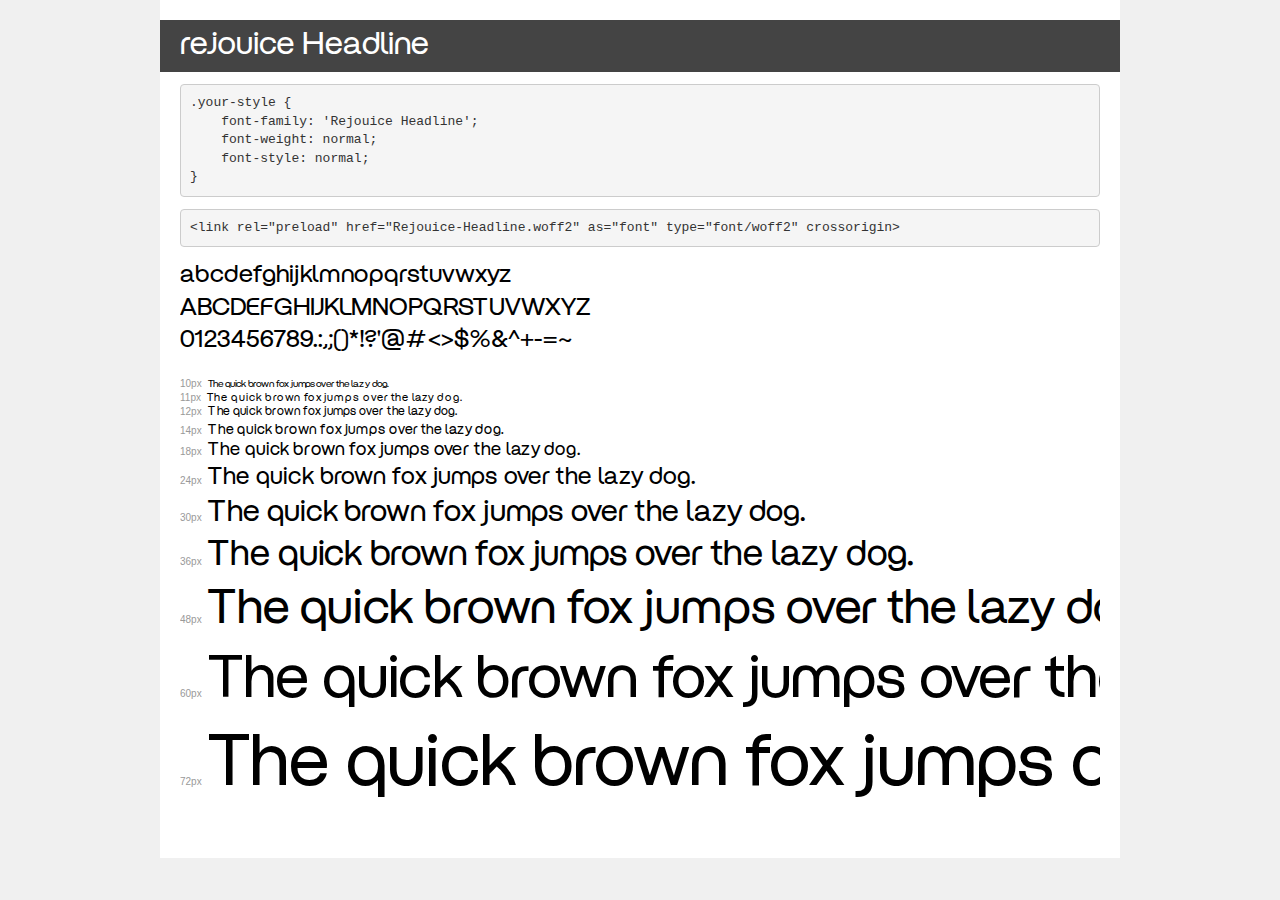
<file: assets/font4/demo.html>
<!DOCTYPE html>
<html lang="en">
<head>
    <meta charset="utf-8">
    <meta http-equiv="X-UA-Compatible" content="IE=edge">
    <meta name="viewport" content="width=device-width, initial-scale=1">
    <meta name="robots" content="noindex, noarchive">
    <meta name="format-detection" content="telephone=no">
    <title>Transfonter demo</title>
    <link href="stylesheet.css" rel="stylesheet">
    <style>
        /*
        http://meyerweb.com/eric/tools/css/reset/
        v2.0 | 20110126
        License: none (public domain)
        */
        html, body, div, span, applet, object, iframe,
        h1, h2, h3, h4, h5, h6, p, blockquote, pre,
        a, abbr, acronym, address, big, cite, code,
        del, dfn, em, img, ins, kbd, q, s, samp,
        small, strike, strong, sub, sup, tt, var,
        b, u, i, center,
        dl, dt, dd, ol, ul, li,
        fieldset, form, label, legend,
        table, caption, tbody, tfoot, thead, tr, th, td,
        article, aside, canvas, details, embed,
        figure, figcaption, footer, header, hgroup,
        menu, nav, output, ruby, section, summary,
        time, mark, audio, video {
            margin: 0;
            padding: 0;
            border: 0;
            font-size: 100%;
            font: inherit;
            vertical-align: baseline;
        }
        /* HTML5 display-role reset for older browsers */
        article, aside, details, figcaption, figure,
        footer, header, hgroup, menu, nav, section {
            display: block;
        }
        body {
            line-height: 1;
        }
        ol, ul {
            list-style: none;
        }
        blockquote, q {
            quotes: none;
        }
        blockquote:before, blockquote:after,
        q:before, q:after {
            content: '';
            content: none;
        }
        table {
            border-collapse: collapse;
            border-spacing: 0;
        }
        /* demo styles */
        body {
            background: #f0f0f0;
            color: #000;
        }
        .page {
            background: #fff;
            width: 920px;
            margin: 0 auto;
            padding: 20px 20px 0 20px;
            overflow: hidden;
        }
        .font-container {
            overflow-x: auto;
            overflow-y: hidden;
            margin-bottom: 40px;
            line-height: 1.3;
            white-space: nowrap;
            padding-bottom: 5px;
        }
        h1 {
            position: relative;
            background: #444;
            font-size: 32px;
            color: #fff;
            padding: 10px 20px;
            margin: 0 -20px 12px -20px;
        }
        .letters {
            font-size: 25px;
            margin-bottom: 20px;
        }
        .s10:before {
            content: '10px';
        }
        .s11:before {
            content: '11px';
        }
        .s12:before {
            content: '12px';
        }
        .s14:before {
            content: '14px';
        }
        .s18:before {
            content: '18px';
        }
        .s24:before {
            content: '24px';
        }
        .s30:before {
            content: '30px';
        }
        .s36:before {
            content: '36px';
        }
        .s48:before {
            content: '48px';
        }
        .s60:before {
            content: '60px';
        }
        .s72:before {
            content: '72px';
        }
        .s10:before, .s11:before, .s12:before, .s14:before,
        .s18:before, .s24:before, .s30:before, .s36:before,
        .s48:before, .s60:before, .s72:before {
            font-family: Arial, sans-serif;
            font-size: 10px;
            font-weight: normal;
            font-style: normal;
            color: #999;
            padding-right: 6px;
        }
        pre {
            display: block;
            padding: 9px;
            margin: 0 0 12px;
            font-family: Monaco, Menlo, Consolas, "Courier New", monospace;
            font-size: 13px;
            line-height: 1.428571429;
            color: #333;
            font-weight: normal;
            font-style: normal;
            background-color: #f5f5f5;
            border: 1px solid #ccc;
            overflow-x: auto;
            border-radius: 4px;
        }
        /* responsive */
        @media (max-width: 959px) {
            .page {
                width: auto;
                margin: 0;
            }
        }
    </style>
</head>
<body>
<div class="page">
    <div class="demo">
        <h1 style="font-family: 'Rejouice Headline'; font-weight: normal; font-style: normal;">Rejouice Headline</h1>
        <pre title="Usage">.your-style {
    font-family: 'Rejouice Headline';
    font-weight: normal;
    font-style: normal;
}</pre>
        <pre title="Preload (optional)">
&lt;link rel=&quot;preload&quot; href=&quot;Rejouice-Headline.woff2&quot; as=&quot;font&quot; type=&quot;font/woff2&quot; crossorigin&gt;</pre>
        <div class="font-container" style="font-family: 'Rejouice Headline'; font-weight: normal; font-style: normal;">
            <p class="letters">
                abcdefghijklmnopqrstuvwxyz<br>
ABCDEFGHIJKLMNOPQRSTUVWXYZ<br>
                0123456789.:,;()*!?'@#&lt;&gt;$%&^+-=~
            </p>
            <p class="s10" style="font-size: 10px;">The quick brown fox jumps over the lazy dog.</p>
            <p class="s11" style="font-size: 11px;">The quick brown fox jumps over the lazy dog.</p>
            <p class="s12" style="font-size: 12px;">The quick brown fox jumps over the lazy dog.</p>
            <p class="s14" style="font-size: 14px;">The quick brown fox jumps over the lazy dog.</p>
            <p class="s18" style="font-size: 18px;">The quick brown fox jumps over the lazy dog.</p>
            <p class="s24" style="font-size: 24px;">The quick brown fox jumps over the lazy dog.</p>
            <p class="s30" style="font-size: 30px;">The quick brown fox jumps over the lazy dog.</p>
            <p class="s36" style="font-size: 36px;">The quick brown fox jumps over the lazy dog.</p>
            <p class="s48" style="font-size: 48px;">The quick brown fox jumps over the lazy dog.</p>
            <p class="s60" style="font-size: 60px;">The quick brown fox jumps over the lazy dog.</p>
            <p class="s72" style="font-size: 72px;">The quick brown fox jumps over the lazy dog.</p>
        </div>
    </div>

</div>
</body>
</html>
</file>
<file: assets/font/stylesheet.css>
/*! Generated by Font Squirrel (https://www.fontsquirrel.com) on July 16, 2024 */



@font-face {
    font-family: 'gilroy-bolduploaded_file';
    src: url('gilroy-bold-webfont.woff2') format('woff2'),
         url('gilroy-bold-webfont.woff') format('woff');
    font-weight: normal;
    font-style: normal;

}
</file>
<file: assets/font2/stylesheet.css>
/*! Generated by Font Squirrel (https://www.fontsquirrel.com) on July 16, 2024 */



@font-face {
    font-family: 'gilroy-mediumuploaded_file';
    src: url('gilroy-medium-webfont.woff2') format('woff2'),
         url('gilroy-medium-webfont.woff') format('woff');
    font-weight: normal;
    font-style: normal;

}
</file>
<file: assets/font3/stylesheet.css>
/*! Generated by Font Squirrel (https://www.fontsquirrel.com) on July 16, 2024 */



@font-face {
    font-family: 'neue_haas_grotesk_display65Md';
    src: url('neuehaasdisplaymediu-webfont.woff2') format('woff2'),
         url('neuehaasdisplaymediu-webfont.woff') format('woff');
    font-weight: normal;
    font-style: normal;

}
</file>
<file: assets/font4/stylesheet.css>
@font-face {
    font-family: 'Rejouice Headline';
    src: url('Rejouice-Headline.woff2') format('woff2'),
        url('Rejouice-Headline.woff') format('woff');
    font-weight: normal;
    font-style: normal;
    font-display: swap;
}
</file>
<file: assets/font/specimen_files/specimen_stylesheet.css>
@import url('grid_12-825-55-15.css');

/*  
	CSS Reset by Eric Meyer - Released under Public Domain
    http://meyerweb.com/eric/tools/css/reset/
*/
html, body, div, span, applet, object, iframe,
h1, h2, h3, h4, h5, h6, p, blockquote, pre,
a, abbr, acronym, address, big, cite, code,
del, dfn, em, font, img, ins, kbd, q, s, samp,
small, strike, strong, sub, sup, tt, var,
b, u, i, center, dl, dt, dd, ol, ul, li,
fieldset, form, label, legend, table,
caption, tbody, tfoot, thead, tr, th, td {
	margin:         0;
	padding:        0;
	border:         0;
	outline:        0;
	font-size:      100%;
	vertical-align: baseline;
	background:     transparent;
}

body {
	line-height: 1;
}

ol, ul {
	list-style: none;
}

blockquote, q {
	quotes: none;
}

blockquote:before, blockquote:after,
q:before, q:after {
	content: '';
	content: none;
}

:focus {
	outline: 0;
}

ins {
	text-decoration: none;
}

del {
	text-decoration: line-through;
}

table {
	border-collapse: collapse;
	border-spacing:  0;
}


body {
	color:            #000;
	background-color: #dcdcdc;
}

a {
	text-decoration: none;
	color:           #1883ba;
}

h1 {
	font-size:     32px;
	font-weight:   normal;
	font-style:    normal;
	margin-bottom: 18px;
}

h2 {
	font-size: 18px;
}

#container {
	width:  865px;
	margin: 0px auto;
}


#header {
	padding:          20px;
	font-size:        36px;
	background-color: #000;
	color:            #fff;
}

#header span {
	color: #666;
}

#main_content {
	background-color: #fff;
	padding:          60px 20px 20px;
}


#footer p {
	margin:         0;
	padding-top:    10px;
	padding-bottom: 50px;
	color:          #333;
	font:           10px Arial, sans-serif;
}

.tabs {
	width:            100%;
	height:           31px;
	background-color: #444;
}

.tabs li {
	float:            left;
	margin:           0;
	overflow:         hidden;
	background-color: #444;
}

.tabs li a {
	display:         block;
	color:           #fff;
	text-decoration: none;
	font:            bold 11px/11px 'Arial';
	text-transform:  uppercase;
	padding:         10px 15px;
	border-right:    1px solid #fff;
}

.tabs li a:hover {
	background-color: #00b3ff;

}

.tabs li.active a {
	color:            #000;
	background-color: #fff;
}


div.huge {

	font-size:      300px;
	line-height:    1em;
	padding:        0;
	letter-spacing: -.02em;
	overflow:       hidden;
}

div.glyph_range {
	font-size:   72px;
	line-height: 1.1em;
}

.size10 {
	font-size: 10px;
}

.size11 {
	font-size: 11px;
}

.size12 {
	font-size: 12px;
}

.size13 {
	font-size: 13px;
}

.size14 {
	font-size: 14px;
}

.size16 {
	font-size: 16px;
}

.size18 {
	font-size: 18px;
}

.size20 {
	font-size: 20px;
}

.size24 {
	font-size: 24px;
}

.size30 {
	font-size: 30px;
}

.size36 {
	font-size: 36px;
}

.size48 {
	font-size: 48px;
}

.size60 {
	font-size: 60px;
}

.size72 {
	font-size: 72px;
}

.size90 {
	font-size: 90px;
}


.psample_row1 {
	height: 120px;
}

.psample_row1 {
	height: 120px;
}

.psample_row2 {
	height: 160px;
}

.psample_row3 {
	height: 160px;
}

.psample_row4 {
	height: 160px;
}

.psample {
	overflow: hidden;
	position: relative;
}

.psample p {
	line-height: 1.3em;
	display:     block;
	overflow:    hidden;
	margin:      0;
}

.psample span {
	margin-right: .5em;
}

.white_blend {
	width:            100%;
	height:           61px;
	background-image: url([data-uri]);
	position:         absolute;
	bottom:           0;
}

.black_blend {
	width:            100%;
	height:           61px;
	background-image: url([data-uri]);
	position:         absolute;
	bottom:           0;
}

.fullreverse {
	background:    #000 !important;
	color:         #fff !important;
	margin-left:   -20px;
	padding-left:  20px;
	margin-right:  -20px;
	padding-right: 20px;
	padding:       20px;
	margin-bottom: 0;
}


.sample_table td {
	padding-top:    3px;
	padding-bottom: 5px;
	padding-left:   5px;
	vertical-align: middle;
	line-height:    1.2em;
}

.sample_table td:first-child {
	background-color: #eee;
	text-align:       right;
	padding-right:    5px;
	padding-left:     0;
	padding:          5px;
	font:             11px/12px 'Courier New', Courier, mono;
}

code {
	white-space:      pre;
	background-color: #eee;
	display:          block;
	padding:          10px;
	margin-bottom:    18px;
	overflow:         auto;
}


.bottom, .last {
	margin-bottom:  0 !important;
	padding-bottom: 0 !important;
}

.box {
	padding:       18px;
	margin-bottom: 18px;
	background:    #eee;
}

.reverse, .reversed {
	background: #000 !important;
	color:      #fff !important;
	border:     none !important;
}

#bodycomparison {
	position:    relative;
	overflow:    hidden;
	font-size:   72px;
	height:      90px;
	white-space: nowrap;
}

#bodycomparison div {
	font-size:   72px;
	line-height: 90px;
	display:     inline;
	margin:      0 15px 0 0;
	padding:     0;
}

#bodycomparison div span {
	font:     10px Arial;
	position: absolute;
	left:     0;
}

#xheight {
	float:       none;
	position:    absolute;
	color:       #d9f3ff;
	font-size:   72px;
	line-height: 90px;
}

.fontbody {
	position: relative;
}

.arialbody {
	font-family: Arial;
	position:    relative;
}

.verdanabody {
	font-family: Verdana;
	position:    relative;
}

.georgiabody {
	font-family: Georgia;
	position:    relative;
}

/* @group Layout page
 */

#layout h1 {
	font-size:   36px;
	line-height: 42px;
	font-weight: normal;
	font-style:  normal;
}

#layout h2 {
	font-size:   24px;
	line-height: 23px;
	font-weight: normal;
	font-style:  normal;
}

#layout h3 {
	font-size:   22px;
	line-height: 1.4em;
	margin-top:  1em;
	font-weight: normal;
	font-style:  normal;
}


#layout p.byline {
	font-size:     12px;
	margin-top:    18px;
	line-height:   12px;
	margin-bottom: 0;
}

#layout p {
	font-size:     14px;
	line-height:   21px;
	margin-bottom: .5em;
}

#layout p.large {
	font-size:   18px;
	line-height: 26px;
}

#layout .sidebar p {
	font-size:   12px;
	line-height: 1.4em;
}

#layout p.caption {
	font-size:     10px;
	margin-top:    -16px;
	margin-bottom: 18px;
}

/* @end */

/* @group Glyphs */

#glyph_chart div {
	background-color: #d9f3ff;
	color:            black;
	float:            left;
	font-size:        36px;
	height:           1.2em;
	line-height:      1.2em;
	margin-bottom:    1px;
	margin-right:     1px;
	text-align:       center;
	width:            1.2em;
	position:         relative;
	padding:          .6em .2em .2em;
}

#glyph_chart div p {
	position:         absolute;
	left:             0;
	top:              0;
	display:          block;
	text-align:       center;
	font:             bold 9px Arial, sans-serif;
	background-color: #3a768f;
	width:            100%;
	color:            #fff;
	padding:          2px 0;
}


#glyphs h1 {
	font-family: Arial, sans-serif;
}

/* @end */

/* @group Installing */

#installing {
	font: 13px Arial, sans-serif;
}

#installing p,
#glyphs p {
	line-height:   1.2em;
	margin-bottom: 18px;
	font:          13px Arial, sans-serif;
}


#installing h3 {
	font-size:  15px;
	margin-top: 18px;
}

/* @end */

#rendering h1 {
	font-family: Arial, sans-serif;
}

.render_table td {
	font:           11px 'Courier New', Courier, mono;
	vertical-align: middle;
}
</file>
<file: assets/font2/specimen_files/specimen_stylesheet.css>
@import url('grid_12-825-55-15.css');

/*  
	CSS Reset by Eric Meyer - Released under Public Domain
    http://meyerweb.com/eric/tools/css/reset/
*/
html, body, div, span, applet, object, iframe,
h1, h2, h3, h4, h5, h6, p, blockquote, pre,
a, abbr, acronym, address, big, cite, code,
del, dfn, em, font, img, ins, kbd, q, s, samp,
small, strike, strong, sub, sup, tt, var,
b, u, i, center, dl, dt, dd, ol, ul, li,
fieldset, form, label, legend, table,
caption, tbody, tfoot, thead, tr, th, td {
	margin:         0;
	padding:        0;
	border:         0;
	outline:        0;
	font-size:      100%;
	vertical-align: baseline;
	background:     transparent;
}

body {
	line-height: 1;
}

ol, ul {
	list-style: none;
}

blockquote, q {
	quotes: none;
}

blockquote:before, blockquote:after,
q:before, q:after {
	content: '';
	content: none;
}

:focus {
	outline: 0;
}

ins {
	text-decoration: none;
}

del {
	text-decoration: line-through;
}

table {
	border-collapse: collapse;
	border-spacing:  0;
}


body {
	color:            #000;
	background-color: #dcdcdc;
}

a {
	text-decoration: none;
	color:           #1883ba;
}

h1 {
	font-size:     32px;
	font-weight:   normal;
	font-style:    normal;
	margin-bottom: 18px;
}

h2 {
	font-size: 18px;
}

#container {
	width:  865px;
	margin: 0px auto;
}


#header {
	padding:          20px;
	font-size:        36px;
	background-color: #000;
	color:            #fff;
}

#header span {
	color: #666;
}

#main_content {
	background-color: #fff;
	padding:          60px 20px 20px;
}


#footer p {
	margin:         0;
	padding-top:    10px;
	padding-bottom: 50px;
	color:          #333;
	font:           10px Arial, sans-serif;
}

.tabs {
	width:            100%;
	height:           31px;
	background-color: #444;
}

.tabs li {
	float:            left;
	margin:           0;
	overflow:         hidden;
	background-color: #444;
}

.tabs li a {
	display:         block;
	color:           #fff;
	text-decoration: none;
	font:            bold 11px/11px 'Arial';
	text-transform:  uppercase;
	padding:         10px 15px;
	border-right:    1px solid #fff;
}

.tabs li a:hover {
	background-color: #00b3ff;

}

.tabs li.active a {
	color:            #000;
	background-color: #fff;
}


div.huge {

	font-size:      300px;
	line-height:    1em;
	padding:        0;
	letter-spacing: -.02em;
	overflow:       hidden;
}

div.glyph_range {
	font-size:   72px;
	line-height: 1.1em;
}

.size10 {
	font-size: 10px;
}

.size11 {
	font-size: 11px;
}

.size12 {
	font-size: 12px;
}

.size13 {
	font-size: 13px;
}

.size14 {
	font-size: 14px;
}

.size16 {
	font-size: 16px;
}

.size18 {
	font-size: 18px;
}

.size20 {
	font-size: 20px;
}

.size24 {
	font-size: 24px;
}

.size30 {
	font-size: 30px;
}

.size36 {
	font-size: 36px;
}

.size48 {
	font-size: 48px;
}

.size60 {
	font-size: 60px;
}

.size72 {
	font-size: 72px;
}

.size90 {
	font-size: 90px;
}


.psample_row1 {
	height: 120px;
}

.psample_row1 {
	height: 120px;
}

.psample_row2 {
	height: 160px;
}

.psample_row3 {
	height: 160px;
}

.psample_row4 {
	height: 160px;
}

.psample {
	overflow: hidden;
	position: relative;
}

.psample p {
	line-height: 1.3em;
	display:     block;
	overflow:    hidden;
	margin:      0;
}

.psample span {
	margin-right: .5em;
}

.white_blend {
	width:            100%;
	height:           61px;
	background-image: url([data-uri]);
	position:         absolute;
	bottom:           0;
}

.black_blend {
	width:            100%;
	height:           61px;
	background-image: url([data-uri]);
	position:         absolute;
	bottom:           0;
}

.fullreverse {
	background:    #000 !important;
	color:         #fff !important;
	margin-left:   -20px;
	padding-left:  20px;
	margin-right:  -20px;
	padding-right: 20px;
	padding:       20px;
	margin-bottom: 0;
}


.sample_table td {
	padding-top:    3px;
	padding-bottom: 5px;
	padding-left:   5px;
	vertical-align: middle;
	line-height:    1.2em;
}

.sample_table td:first-child {
	background-color: #eee;
	text-align:       right;
	padding-right:    5px;
	padding-left:     0;
	padding:          5px;
	font:             11px/12px 'Courier New', Courier, mono;
}

code {
	white-space:      pre;
	background-color: #eee;
	display:          block;
	padding:          10px;
	margin-bottom:    18px;
	overflow:         auto;
}


.bottom, .last {
	margin-bottom:  0 !important;
	padding-bottom: 0 !important;
}

.box {
	padding:       18px;
	margin-bottom: 18px;
	background:    #eee;
}

.reverse, .reversed {
	background: #000 !important;
	color:      #fff !important;
	border:     none !important;
}

#bodycomparison {
	position:    relative;
	overflow:    hidden;
	font-size:   72px;
	height:      90px;
	white-space: nowrap;
}

#bodycomparison div {
	font-size:   72px;
	line-height: 90px;
	display:     inline;
	margin:      0 15px 0 0;
	padding:     0;
}

#bodycomparison div span {
	font:     10px Arial;
	position: absolute;
	left:     0;
}

#xheight {
	float:       none;
	position:    absolute;
	color:       #d9f3ff;
	font-size:   72px;
	line-height: 90px;
}

.fontbody {
	position: relative;
}

.arialbody {
	font-family: Arial;
	position:    relative;
}

.verdanabody {
	font-family: Verdana;
	position:    relative;
}

.georgiabody {
	font-family: Georgia;
	position:    relative;
}

/* @group Layout page
 */

#layout h1 {
	font-size:   36px;
	line-height: 42px;
	font-weight: normal;
	font-style:  normal;
}

#layout h2 {
	font-size:   24px;
	line-height: 23px;
	font-weight: normal;
	font-style:  normal;
}

#layout h3 {
	font-size:   22px;
	line-height: 1.4em;
	margin-top:  1em;
	font-weight: normal;
	font-style:  normal;
}


#layout p.byline {
	font-size:     12px;
	margin-top:    18px;
	line-height:   12px;
	margin-bottom: 0;
}

#layout p {
	font-size:     14px;
	line-height:   21px;
	margin-bottom: .5em;
}

#layout p.large {
	font-size:   18px;
	line-height: 26px;
}

#layout .sidebar p {
	font-size:   12px;
	line-height: 1.4em;
}

#layout p.caption {
	font-size:     10px;
	margin-top:    -16px;
	margin-bottom: 18px;
}

/* @end */

/* @group Glyphs */

#glyph_chart div {
	background-color: #d9f3ff;
	color:            black;
	float:            left;
	font-size:        36px;
	height:           1.2em;
	line-height:      1.2em;
	margin-bottom:    1px;
	margin-right:     1px;
	text-align:       center;
	width:            1.2em;
	position:         relative;
	padding:          .6em .2em .2em;
}

#glyph_chart div p {
	position:         absolute;
	left:             0;
	top:              0;
	display:          block;
	text-align:       center;
	font:             bold 9px Arial, sans-serif;
	background-color: #3a768f;
	width:            100%;
	color:            #fff;
	padding:          2px 0;
}


#glyphs h1 {
	font-family: Arial, sans-serif;
}

/* @end */

/* @group Installing */

#installing {
	font: 13px Arial, sans-serif;
}

#installing p,
#glyphs p {
	line-height:   1.2em;
	margin-bottom: 18px;
	font:          13px Arial, sans-serif;
}


#installing h3 {
	font-size:  15px;
	margin-top: 18px;
}

/* @end */

#rendering h1 {
	font-family: Arial, sans-serif;
}

.render_table td {
	font:           11px 'Courier New', Courier, mono;
	vertical-align: middle;
}
</file>
<file: assets/font3/specimen_files/specimen_stylesheet.css>
@import url('grid_12-825-55-15.css');

/*  
	CSS Reset by Eric Meyer - Released under Public Domain
    http://meyerweb.com/eric/tools/css/reset/
*/
html, body, div, span, applet, object, iframe,
h1, h2, h3, h4, h5, h6, p, blockquote, pre,
a, abbr, acronym, address, big, cite, code,
del, dfn, em, font, img, ins, kbd, q, s, samp,
small, strike, strong, sub, sup, tt, var,
b, u, i, center, dl, dt, dd, ol, ul, li,
fieldset, form, label, legend, table,
caption, tbody, tfoot, thead, tr, th, td {
	margin:         0;
	padding:        0;
	border:         0;
	outline:        0;
	font-size:      100%;
	vertical-align: baseline;
	background:     transparent;
}

body {
	line-height: 1;
}

ol, ul {
	list-style: none;
}

blockquote, q {
	quotes: none;
}

blockquote:before, blockquote:after,
q:before, q:after {
	content: '';
	content: none;
}

:focus {
	outline: 0;
}

ins {
	text-decoration: none;
}

del {
	text-decoration: line-through;
}

table {
	border-collapse: collapse;
	border-spacing:  0;
}


body {
	color:            #000;
	background-color: #dcdcdc;
}

a {
	text-decoration: none;
	color:           #1883ba;
}

h1 {
	font-size:     32px;
	font-weight:   normal;
	font-style:    normal;
	margin-bottom: 18px;
}

h2 {
	font-size: 18px;
}

#container {
	width:  865px;
	margin: 0px auto;
}


#header {
	padding:          20px;
	font-size:        36px;
	background-color: #000;
	color:            #fff;
}

#header span {
	color: #666;
}

#main_content {
	background-color: #fff;
	padding:          60px 20px 20px;
}


#footer p {
	margin:         0;
	padding-top:    10px;
	padding-bottom: 50px;
	color:          #333;
	font:           10px Arial, sans-serif;
}

.tabs {
	width:            100%;
	height:           31px;
	background-color: #444;
}

.tabs li {
	float:            left;
	margin:           0;
	overflow:         hidden;
	background-color: #444;
}

.tabs li a {
	display:         block;
	color:           #fff;
	text-decoration: none;
	font:            bold 11px/11px 'Arial';
	text-transform:  uppercase;
	padding:         10px 15px;
	border-right:    1px solid #fff;
}

.tabs li a:hover {
	background-color: #00b3ff;

}

.tabs li.active a {
	color:            #000;
	background-color: #fff;
}


div.huge {

	font-size:      300px;
	line-height:    1em;
	padding:        0;
	letter-spacing: -.02em;
	overflow:       hidden;
}

div.glyph_range {
	font-size:   72px;
	line-height: 1.1em;
}

.size10 {
	font-size: 10px;
}

.size11 {
	font-size: 11px;
}

.size12 {
	font-size: 12px;
}

.size13 {
	font-size: 13px;
}

.size14 {
	font-size: 14px;
}

.size16 {
	font-size: 16px;
}

.size18 {
	font-size: 18px;
}

.size20 {
	font-size: 20px;
}

.size24 {
	font-size: 24px;
}

.size30 {
	font-size: 30px;
}

.size36 {
	font-size: 36px;
}

.size48 {
	font-size: 48px;
}

.size60 {
	font-size: 60px;
}

.size72 {
	font-size: 72px;
}

.size90 {
	font-size: 90px;
}


.psample_row1 {
	height: 120px;
}

.psample_row1 {
	height: 120px;
}

.psample_row2 {
	height: 160px;
}

.psample_row3 {
	height: 160px;
}

.psample_row4 {
	height: 160px;
}

.psample {
	overflow: hidden;
	position: relative;
}

.psample p {
	line-height: 1.3em;
	display:     block;
	overflow:    hidden;
	margin:      0;
}

.psample span {
	margin-right: .5em;
}

.white_blend {
	width:            100%;
	height:           61px;
	background-image: url([data-uri]);
	position:         absolute;
	bottom:           0;
}

.black_blend {
	width:            100%;
	height:           61px;
	background-image: url([data-uri]);
	position:         absolute;
	bottom:           0;
}

.fullreverse {
	background:    #000 !important;
	color:         #fff !important;
	margin-left:   -20px;
	padding-left:  20px;
	margin-right:  -20px;
	padding-right: 20px;
	padding:       20px;
	margin-bottom: 0;
}


.sample_table td {
	padding-top:    3px;
	padding-bottom: 5px;
	padding-left:   5px;
	vertical-align: middle;
	line-height:    1.2em;
}

.sample_table td:first-child {
	background-color: #eee;
	text-align:       right;
	padding-right:    5px;
	padding-left:     0;
	padding:          5px;
	font:             11px/12px 'Courier New', Courier, mono;
}

code {
	white-space:      pre;
	background-color: #eee;
	display:          block;
	padding:          10px;
	margin-bottom:    18px;
	overflow:         auto;
}


.bottom, .last {
	margin-bottom:  0 !important;
	padding-bottom: 0 !important;
}

.box {
	padding:       18px;
	margin-bottom: 18px;
	background:    #eee;
}

.reverse, .reversed {
	background: #000 !important;
	color:      #fff !important;
	border:     none !important;
}

#bodycomparison {
	position:    relative;
	overflow:    hidden;
	font-size:   72px;
	height:      90px;
	white-space: nowrap;
}

#bodycomparison div {
	font-size:   72px;
	line-height: 90px;
	display:     inline;
	margin:      0 15px 0 0;
	padding:     0;
}

#bodycomparison div span {
	font:     10px Arial;
	position: absolute;
	left:     0;
}

#xheight {
	float:       none;
	position:    absolute;
	color:       #d9f3ff;
	font-size:   72px;
	line-height: 90px;
}

.fontbody {
	position: relative;
}

.arialbody {
	font-family: Arial;
	position:    relative;
}

.verdanabody {
	font-family: Verdana;
	position:    relative;
}

.georgiabody {
	font-family: Georgia;
	position:    relative;
}

/* @group Layout page
 */

#layout h1 {
	font-size:   36px;
	line-height: 42px;
	font-weight: normal;
	font-style:  normal;
}

#layout h2 {
	font-size:   24px;
	line-height: 23px;
	font-weight: normal;
	font-style:  normal;
}

#layout h3 {
	font-size:   22px;
	line-height: 1.4em;
	margin-top:  1em;
	font-weight: normal;
	font-style:  normal;
}


#layout p.byline {
	font-size:     12px;
	margin-top:    18px;
	line-height:   12px;
	margin-bottom: 0;
}

#layout p {
	font-size:     14px;
	line-height:   21px;
	margin-bottom: .5em;
}

#layout p.large {
	font-size:   18px;
	line-height: 26px;
}

#layout .sidebar p {
	font-size:   12px;
	line-height: 1.4em;
}

#layout p.caption {
	font-size:     10px;
	margin-top:    -16px;
	margin-bottom: 18px;
}

/* @end */

/* @group Glyphs */

#glyph_chart div {
	background-color: #d9f3ff;
	color:            black;
	float:            left;
	font-size:        36px;
	height:           1.2em;
	line-height:      1.2em;
	margin-bottom:    1px;
	margin-right:     1px;
	text-align:       center;
	width:            1.2em;
	position:         relative;
	padding:          .6em .2em .2em;
}

#glyph_chart div p {
	position:         absolute;
	left:             0;
	top:              0;
	display:          block;
	text-align:       center;
	font:             bold 9px Arial, sans-serif;
	background-color: #3a768f;
	width:            100%;
	color:            #fff;
	padding:          2px 0;
}


#glyphs h1 {
	font-family: Arial, sans-serif;
}

/* @end */

/* @group Installing */

#installing {
	font: 13px Arial, sans-serif;
}

#installing p,
#glyphs p {
	line-height:   1.2em;
	margin-bottom: 18px;
	font:          13px Arial, sans-serif;
}


#installing h3 {
	font-size:  15px;
	margin-top: 18px;
}

/* @end */

#rendering h1 {
	font-family: Arial, sans-serif;
}

.render_table td {
	font:           11px 'Courier New', Courier, mono;
	vertical-align: middle;
}
</file>
